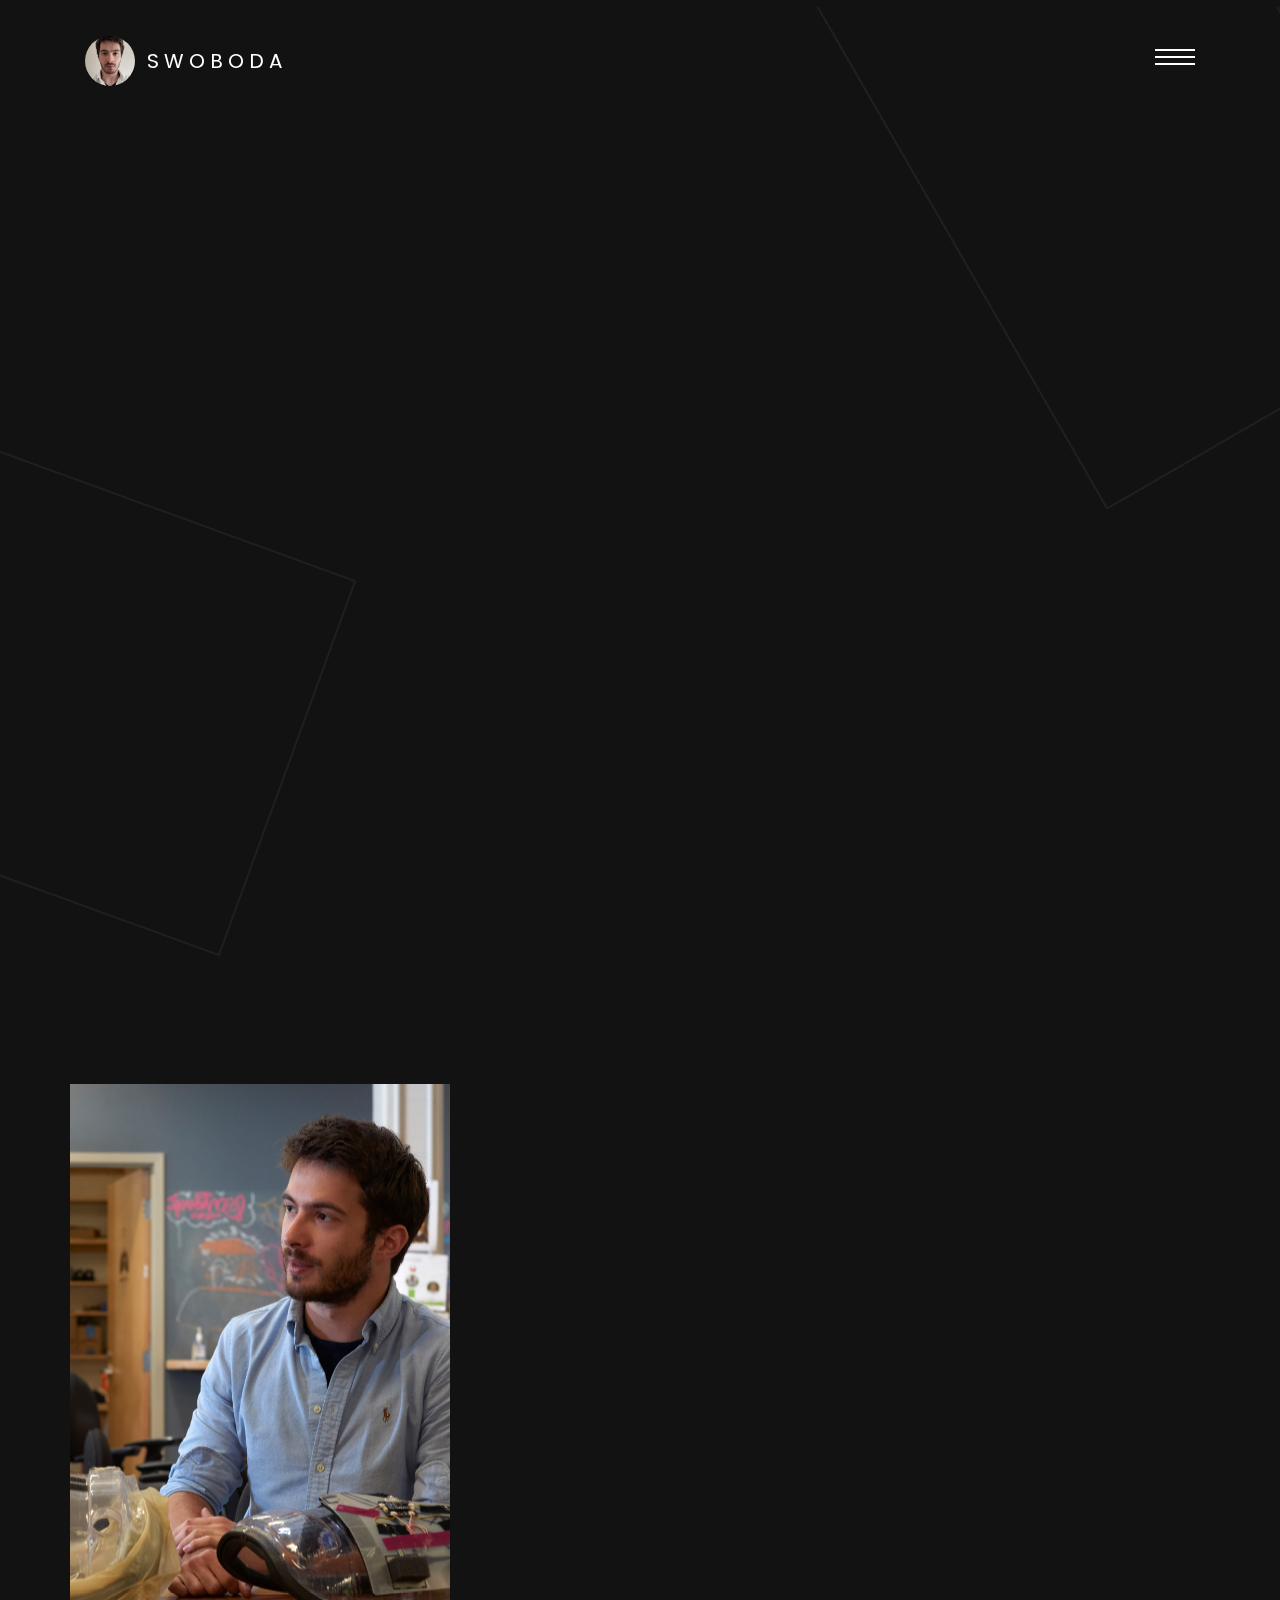
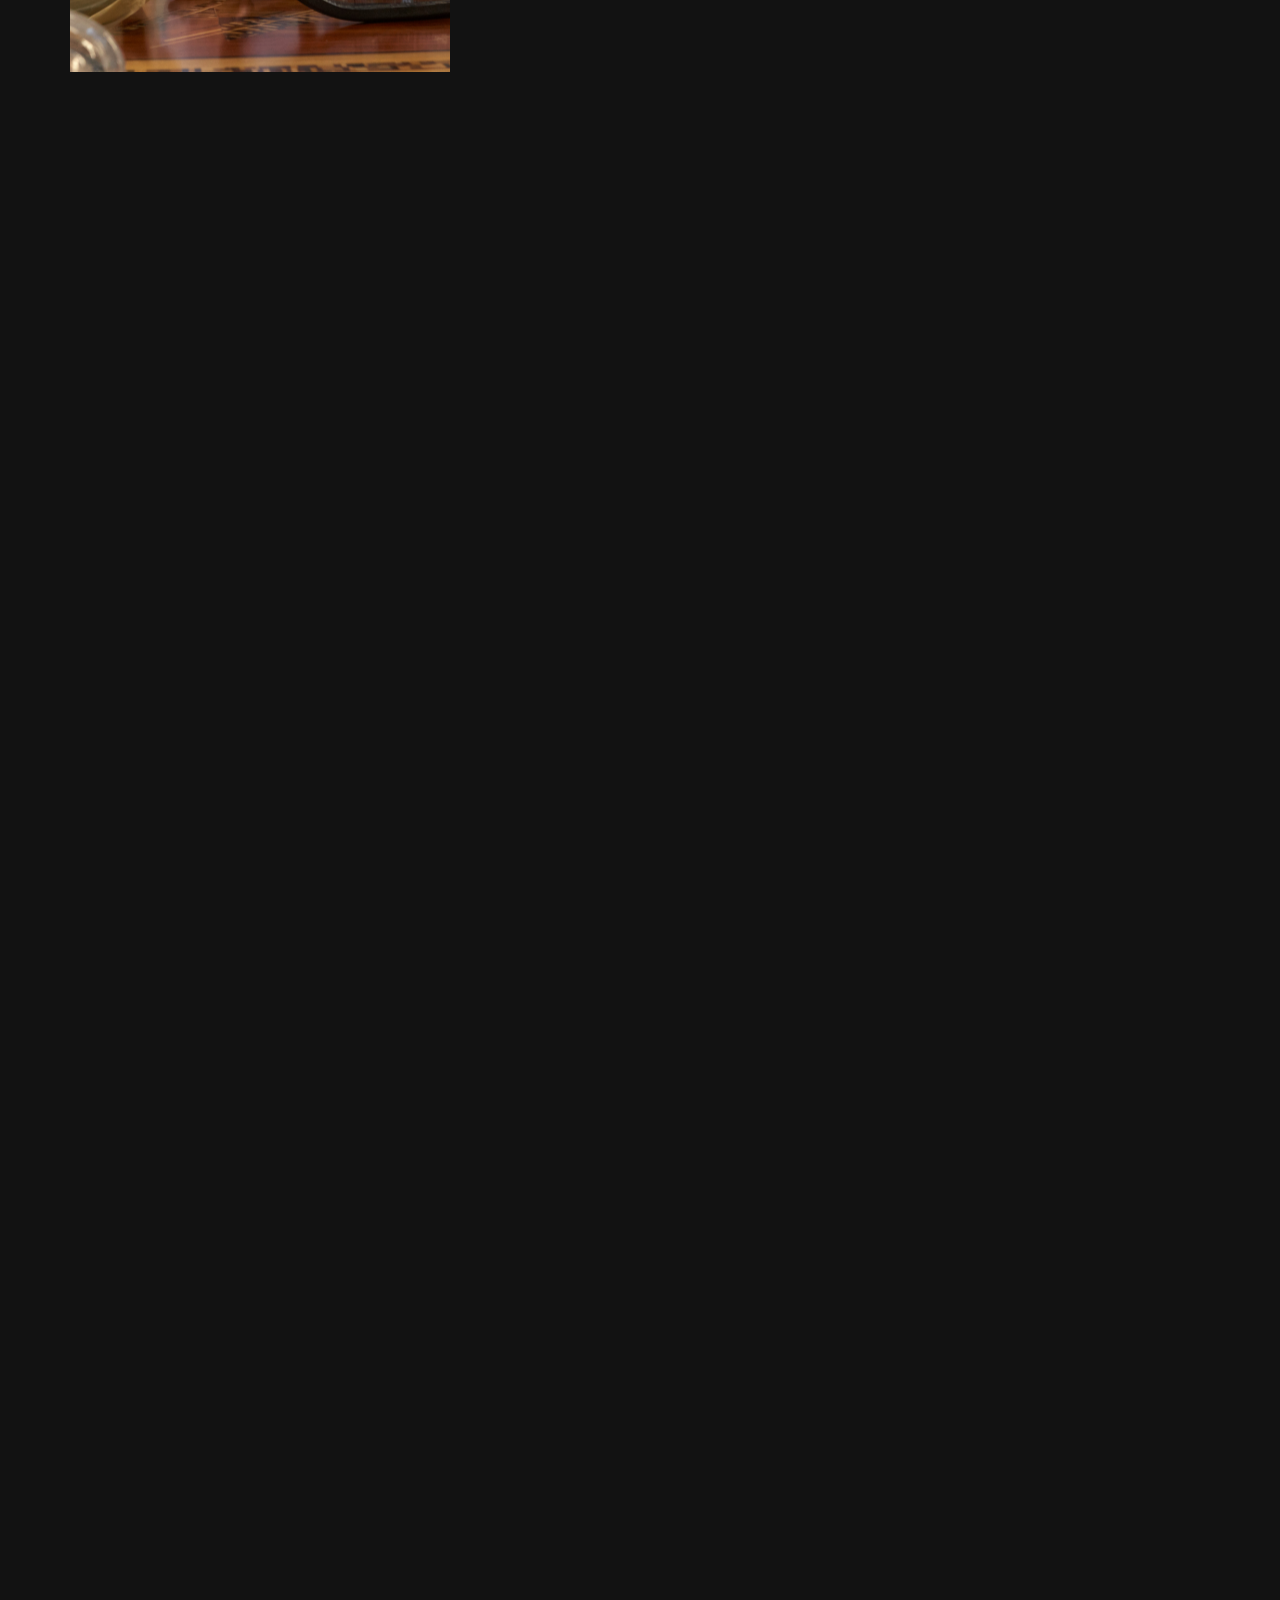
<file: index.html>
<!DOCTYPE html>
<html lang="en">

<head>
    <title>Swoboda</title>
    <meta charset="utf-8">
    <meta name="viewport" content="width=device-width, initial-scale=1, shrink-to-fit=no">

    <link href="https://fonts.googleapis.com/css?family=Poppins:300,400,700" rel="stylesheet">

    <link rel="stylesheet" href="css/open-iconic-bootstrap.min.css">
    <link rel="stylesheet" href="css/animate.css">

    <link rel="stylesheet" href="css/owl.carousel.min.css">
    <link rel="stylesheet" href="css/owl.theme.default.min.css">
    <link rel="stylesheet" href="css/magnific-popup.css">

    <link rel="stylesheet" href="css/aos.css">

    <link rel="stylesheet" href="css/ionicons.min.css">

    <link rel="stylesheet" href="css/bootstrap-datepicker.css">
    <link rel="stylesheet" href="css/jquery.timepicker.css">


    <link rel="stylesheet" href="css/flaticon.css">
    <link rel="stylesheet" href="css/icomoon.css">
    <link rel="stylesheet" href="css/style.css">

    <link rel='shortcut icon' type='image/x-icon' href='images/favicon.ico' />

</head>

<body>

    <div class="KW_progressContainer">
        <div class="KW_progressBar">

        </div>
    </div>
    <div class="page">
        <nav id="colorlib-main-nav" role="navigation">
            <a href="#" class="js-colorlib-nav-toggle colorlib-nav-toggle active"><i></i></a>

            <br>
            <br>
            <br>
            <div class="js-fullheight colorlib-table">
                <div class="img" style="background-image: url(images/author-2.jpg);"></div>
                <div class="colorlib-table-cell js-fullheight">
                    <div class="row no-gutters">
                        <div class="col-md-12 text-center">
                            <h1 class="mb-4"><a href="index.html" class="logo">Swoboda</a></h1>
                            <ul>
                                <li class="active"><a href="index.html"><span><small>01</small>Home</span></a></li>
                                <li><a href="about.html"><span><small>02</small>Resume</span></a></li>
                                <li><a href="services.html"><span><small>03</small>Services</span></a></li>
                                <!-- <li><a href="portfolio.html"><span><small>04</small>Portfolio</span></a></li>
                                <li><a href="blog.html"><span><small>05</small>Blog</span></a></li>
                                <li><a href="contact.html"><span><small>06</small>Contact</span></a></li> -->
                            </ul>
                        </div>
                    </div>
                </div>
            </div>
        </nav>

        <div id="colorlib-page">
            <header>
                <div class="container">
                    <div class="row">
                        <div class="col-md-12">
                            <div class="colorlib-navbar-brand">
                                <a class="colorlib-logo" href="index.html"><span class="logo-img" style="background-image: url(images/person_1.jpg);"></span>Swoboda</a>
                            </div>
                            <a href="#" class="js-colorlib-nav-toggle colorlib-nav-toggle"><i></i></a>
                        </div>
                    </div>
                </div>
            </header>

            <section class="home-slider owl-carousel js-fullheight">
                <div class="slider-item js-fullheight">
                    <div class="overlay"></div>
                    <div class="container">
                        <div class="row slider-text align-items-center text-center justify-content-center" data-scrollax-parent="true">
                            <div class="col-md-12 ftco-animate" data-scrollax=" properties: { translateY: '70%' }">
                                <p><a href="#" class="scroll">Hello! I'm</a></p>
                                <h1 class="mb-3" data-scrollax="properties: { translateY: '30%', opacity: 1.6 }">Michał Swoboda</h1>
                            </div>
                        </div>
                    </div>
                </div>

                <div class="slider-item js-fullheight">
                    <div class="overlay"></div>
                    <div class="container">
                        <div class="row slider-text align-items-center text-center justify-content-center" data-scrollax-parent="true">
                            <div class="col-md-12 ftco-animate" data-scrollax=" properties: { translateY: '70%' }">
                                <p><a href="#" class="scroll">I'm a biomedical</a></p>
                                <h1 class="mb-3" data-scrollax="properties: {translateY: '30%', opacity: 1.6}"> Engineer</h1>
                            </div>
                        </div>
                    </div>
                </div>
            </section>
            <!-- END slider -->

            <section class="ftco-section about-section">
                <div class="container">
                    <div class="row d-flex" data-scrollax-parent="true">
                        <div class="col-md-4 author-img" style="background-image: url(images/author-1.jpg);" data-scrollax=" properties: { translateY: '-70%'}"></div>
                        <div class="col-md-2"></div>
                        <div class="col-md-6 wrap ftco-animate">
                            <div class="about-desc">
                                <h1 class="bold-text">About</h1>
                                <div class="p-5">
                                    <h2 class="mb-5">Hi! I'm Michał Swoboda</h2>
                                    <p>My name is Michał [/ˈmʲi.xaw/] Swoboda. I specialize in embedded systems development and product design for medical devices. As the Co-founder and Chief Technology Officer of RightAir LLC, I developed the first, fully-wearable
                                        cuirass ventilator. I graduated from Drexel University with a Master's Degree in Biomedical Engineering in 2017.</p>
                                    <p><a href="about.html">Checkout my resume</a>
                                    <ul class="ftco-footer-social list-unstyled mt-4">
                                        <li><a href="https://github.com/MSwoboda"><span class="icon-github"></span></a></li>
                                        <li><a href="https://www.linkedin.com/in/michał-swoboda/"><span class="icon-linkedin"></span></a></li>
                                        <li><a href="swoboda_resume_2019.pdf"><span class="icon-download"></span></a></li>
                                    </ul>
                                </div>
                            </div>
                        </div>
                    </div>
                </div>
            </section>

            <section class="ftco-section">
                <div class="container">
                    <div class="row justify-content-center mb-5 pb-5">
                        <div class="col-md-7 text-center heading-section ftco-animate">
                            <span>What I do</span>
                            <h2>My services</h2>
                        </div>
                    </div>
                    <div class="row">
                        <div class="col-md-4 d-flex align-self-stretch ftco-animate">
                            <div class="media block-6 services p-3 py-4 d-block text-center">

                                <div class="icon mb-3">
                                    <!-- <span class="icon-pcb"> -->
                                    <img src="images/pcb.svg" style="width:25%;" alt=""></span>
                                </div>
                                <div class="media-body">

                                    <h3 class="heading">PCB Design</h3>
                                    <h3 class="heading">SMT Prototyping</h3>
                                    <h3 class="heading">µPower Systems</h3>

                                </div>
                            </div>
                        </div>
                        <div class="col-md-4 d-flex align-self-stretch ftco-animate">
                            <div class="media block-6 services p-3 py-4 d-block text-center">
                                <div class="icon mb-3">
                                    <!-- <span class="icon-pcb"> -->
                                    <img src="images/data.svg" style="width:25%;" alt=""></span>
                                </div>

                                <div class="media-body">
                                    <h3 class="heading">Embedded Firmware</h3>
                                    <h3 class="heading">Real-Time System</h3>
                                    <h3 class="heading">Internet of Things</h3>
                                </div>
                            </div>
                        </div>
                        <div class="col-md-4 d-flex align-self-stretch ftco-animate">
                            <div class="media block-6 services p-3 py-4 d-block text-center">
                                <div class="icon mb-3">
                                    <!-- <span class="icon-pcb"> -->
                                    <img src="images/manufacture.svg" style="width:25%;" alt=""></span>
                                </div>
                                <div class="media-body">
                                    <h3 class="heading">Rapid Prototyping</h3>
                                    <h3 class="heading">Industrial Design</h3>
                                    <h3 class="heading">Additive Manufacturing</h3>
                                </div>
                            </div>
                        </div>
                    </div>
                </div>
            </section>

            <section class="ftco-section">
                <div class="container">
                    <div class="row justify-content-center mb-5 pb-5">
                        <div class="col-md-7 text-center heading-section ftco-animate">
                            <span>Portfolio</span>
                            <h2>Checkout a few of my works</h2>
                        </div>
                    </div>
                    <div class="row no-gutters">
                        <div class="block-3 d-md-flex ftco-animate" data-scrollax-parent="true">
                            <a href="#" class="image d-flex justify-content-center align-items-center" style="background-image: url('images/work-1.png'); " data-scrollax=" properties: { translateY: '-30%'}">
                                <div class="icon d-flex text-center justify-content-center align-items-center">
                                    <span class="icon-search"></span>
                                </div>
                            </a>
                            <div class="text">
                                <h4 class="subheading">Wearable</h4>
                                <h2 class="heading"><a href="#">Wearable device parametric design</a></h2>
                                <p>Even the all-powerful Pointing has no control about the blind texts it is an almost unorthographic life One day however a small line of blind text.</p>
                                <!-- <p><a href="#">View Project</a></p> -->
                            </div>
                        </div>

                        <div class="block-3 d-md-flex ftco-animate" data-scrollax-parent="true">
                                <a href="#" class="image order-2 d-flex justify-content-center align-items-center" style="background-image: url('images/work-2.png');" data-scrollax=" properties: { translateY: '-30%'}">
                                    <div class="icon d-flex text-center justify-content-center align-items-center">
                                        <span class="icon-search"></span>
                                    </div>
                                </a>
                                <div class="text order-1">
                                    <h4 class="subheading">PCB</h4>
                                    <h2 class="heading"><a href="#">Underwater vehicle controller and power distribution</a></h2>
                                    <p>This controller is the heart of the Amphi bionic monofin. Built on an IoT microcontroller, this PCB has been designed to power a 450W thruster (20A peak).</p>
                                    <p><a href="https://www.amphiamericas.com/">View Project</a></p>
                                </div>
                            </div>

                        <div class="block-3 d-md-flex ftco-animate" data-scrollax-parent="true">
                                <a href="#" class="image d-flex justify-content-center align-items-center" style="background-image: url('images/work-3.png'); " data-scrollax=" properties: { translateY: '-30%'}">
                                    <div class="icon d-flex text-center justify-content-center align-items-center">
                                        <span class="icon-search"></span>
                                    </div>
                                </a>
                                <div class="text">
                                    <h4 class="subheading">Industrial Design</h4>
                                    <h2 class="heading"><a href="#">Flexible cell battery module</a></h2>
                                    <p>This module can be configured as 1s-5s LiPo battery using only the SMBus or I2C.</p>
                                    <!-- <p><a href="#">View Project</a></p> -->
                                </div>
                            </div>

                        <div class="block-3 d-md-flex ftco-animate" data-scrollax-parent="true">
                            <a href="#" class="image order-2 d-flex justify-content-center align-items-center" style="background-image: url('images/work-8.png');" data-scrollax=" properties: { translateY: '-30%'}">
                                <div class="icon d-flex text-center justify-content-center align-items-center">
                                    <span class="icon-search"></span>
                                </div>
                            </a>
                            <div class="text order-1">
                                <h4 class="subheading">Data Acquisition</h4>
                                <h2 class="heading"><a href="#">fNIR Implant</a></h2>
                                <p>A new set of crystals and your magic number will be selected at random. Each time you click a crystal its score will be added to your score. If your score is equal to the magic number you win. If your score is larger than the magic number you loose and the game will restart.</p>
                                <p><a href="https://www.amphiamericas.com/">View Project</a></p>
                            </div>
                        </div>
                        <div class="block-3 d-md-flex ftco-animate" data-scrollax-parent="true">
                            <a href="#" class="image d-flex justify-content-center align-items-center" style="background-image: url('images/work-9.png'); " data-scrollax=" properties: { translateY: '-30%'}">
                                <div class="icon d-flex text-center justify-content-center align-items-center">
                                    <span class="icon-search"></span>
                                </div>
                            </a>
                            <div class="text">
                                <h4 class="subheading">Node Applet</h4>
                                <h2 class="heading"><a href="https://github.com/MSwoboda/LIRI">Command Line Interface Assistant</a></h2>
                                <p>LIRI is a Language Interpretation and Recognition Interface. Search for music, movies, and hot bands in your area with this CLI Node.js application. </p>
                                <p><a href="https://github.com/MSwoboda/LIRI">View Project</a></p>
                            </div>
                        </div>
                        <div class="block-3 d-md-flex ftco-animate" data-scrollax-parent="true">
                            <a href="#" class="image order-2 d-flex justify-content-center align-items-center" style="background-image: url('images/work-4.png'); " data-scrollax=" properties: { translateY: '-30%'}">
                                <div class="icon d-flex text-center justify-content-center align-items-center">
                                    <span class="icon-search"></span>
                                </div>
                            </a>
                            <div class="text order-1">
                                <h4 class="subheading">Web Development</h4>
                                <h2 class="heading"><a href="#">Beer Quest</a></h2>
                                <p>Test your knowledge about beer in this retro style trivia game</p>
                                <p><a href="https://mswoboda.github.io/TriviaGame/">View Project</a></p>
                            </div>
                        </div>
                        <div class="block-3 d-md-flex ftco-animate" data-scrollax-parent="true">
                            <a href="#" class="image d-flex justify-content-center align-items-center" style="background-image: url('images/work-5.png'); " data-scrollax=" properties: { translateY: '-30%'}">
                                <div class="icon d-flex text-center justify-content-center align-items-center">
                                    <span class="icon-search"></span>
                                </div>
                            </a>
                            <div class="text">
                                <h4 class="subheading">API Client</h4>
                                <h2 class="heading"><a href="#">Recipe Search</a></h2>
                                <p>Search through over 2 million recipes based on your dietary preferency, nutrition, and calories. Recipe Destiny provides you with a quick way to find your favorite dish, its ingredients, and nutritional breakdown</p>
                                <p><a href="https://mswoboda.github.io/recipe-destiny/">View Project</a></p>
                            </div>
                        </div>
                        <div class="block-3 d-md-flex ftco-animate" data-scrollax-parent="true">
                            <a href="#" class="image order-2 d-flex justify-content-center align-items-center" style="background-image: url('images/work-6.png'); " data-scrollax=" properties: { translateY: '-30%'}">
                                <div class="icon d-flex text-center justify-content-center align-items-center">
                                    <span class="icon-search"></span>
                                </div>
                            </a>
                            <div class="text order-1">
                                <h4 class="subheading">Javascript</h4>
                                <h2 class="heading"><a href="portfoli-single.html">Collect crystals and win absolutely nothing</a></h2>
                                <p>A new set of crystals and your magic numer will be selected at random. Each time you click a crystal its score will be added to your score. If your score is equal to the magic number you win. If your score is larger than the magic number you loose and the game will restart.</p>
                                <p><a href="https://mswoboda.github.io/unit-4-game">View Project</a></p>
                            </div>
                        </div>
                    </div>

                    <div class="row mt-5 flex-column ftco-animate">
                        <div class="col-md-8">
                            <h2 class="mb-4">My Skills</h2>
                        </div>
                        <div class="col-md-6 animate-box">
                            <div class="progress-wrap">
                                <h4>C/C++</h4>
                                <div class="progress">
                                    <div class="progress-bar color-1" role="progressbar" aria-valuenow="75" aria-valuemin="0" aria-valuemax="100" style="width:83%">
                                        <span>3 years</span>
                                    </div>
                                </div>
                            </div>
                        </div>
                        <div class="col-md-6 animate-box" data-animate-effect="fadeInRight">
                            <div class="progress-wrap">
                                <h4>CAD</h4>
                                <div class="progress">
                                    <div class="progress-bar color-1" role="progressbar" aria-valuenow="60" aria-valuemin="0" aria-valuemax="100" style="width:90%">
                                        <span>4 years</span>
                                    </div>
                                </div>
                            </div>
                        </div>
                        <div class="col-md-6 animate-box">
                            <div class="progress-wrap">
                                <h4>Data Science &amp; ML </h4>
                                <div class="progress">
                                    <div class="progress-bar color-1" role="progressbar" aria-valuenow="85" aria-valuemin="0" aria-valuemax="100" style="width:95%">
                                        <span>5 years</span>
                                    </div>
                                </div>
                            </div>
                        </div>
                        <div class="col-md-6 animate-box" data-animate-effect="fadeInRight">
                            <div class="progress-wrap">
                                <h4>Industrial Design</h4>
                                <div class="progress">
                                    <div class="progress-bar color-1" role="progressbar" aria-valuenow="90" aria-valuemin="0" aria-valuemax="100" style="width:70%">
                                        <span>2 years</span>
                                    </div>
                                </div>
                            </div>
                        </div>
                        <div class="col-md-6 animate-box">
                            <div class="progress-wrap">
                                <h4>Embedded Systems</h4>
                                <div class="progress">
                                    <div class="progress-bar color-1" role="progressbar" aria-valuenow="60" aria-valuemin="0" aria-valuemax="100" style="width:90%">
                                        <span>4 years</span>
                                    </div>
                                </div>
                            </div>
                        </div>
                        <div class="col-md-6 animate-box" data-animate-effect="fadeInRight">
                            <div class="progress-wrap">
                                <h4>HTML5/Javascript</h4>
                                <div class="progress">
                                    <div class="progress-bar color-1" role="progressbar" aria-valuenow="80" aria-valuemin="0" aria-valuemax="100" style="width:65%">
                                        <span>1 year</span>
                                    </div>
                                </div>
                            </div>
                        </div>
                    </div>
                </div>
                
    


            </section>

            <!-- <section class="ftco-section ftco-counter" id="section-counter">
                <div class="container">
                    <div class="row justify-content-center mb-5 pb-5">
                        <div class="col-md-7 text-center heading-section ftco-animate">
                            <span>Portfolio</span>
                            <h2>I love to share my achievements</h2>
                        </div>
                    </div>
                    <div class="row d-flex justify-content-start">
                        <div class="col-md-5 col-sm-5 counter-wrap ftco-animate">
                            <div class="block-18">
                                <div class="text">
                                    <span class="ftco-label">Clients</span>
                                    <strong class="number" data-number="420">0</strong>
                                </div>
                            </div>
                        </div>
                    </div>
                    <div class="row d-flex justify-content-center">
                        <div class="col-md-5 col-sm-5 counter-wrap ftco-animate">
                            <div class="block-18">
                                <div class="text">
                                    <span class="ftco-label">Project done</span>
                                    <strong class="number" data-number="890">0</strong>
                                </div>
                            </div>
                        </div>
                    </div>
                    <div class="row d-flex justify-content-end">
                        <div class="col-md-5 counter-wrap ftco-animate">
                            <div class="block-18">
                                <div class="text">
                                    <span class="ftco-label">Cups of coffee</span>
                                    <strong class="number" data-number="1000">0</strong>
                                </div>
                            </div>
                        </div>
                    </div>
                </div>
            </section> -->
            

            <footer class="ftco-footer ftco-bg-dark ftco-section">
                <div class="container">
                    <div class="row mb-5 justify-content-center">
                        <div class="col-md-5 text-center">
                            <div class="ftco-footer-widget mb-5">
                                <!-- <ul class="ftco-footer-social list-unstyled">
                                    <li class="ftco-animate"><a href="#"><span class="icon-github"></span></a></li>
                                    <li class="ftco-animate"><a href="#"><span class="icon-linkedin"></span></a></li>
                                    <li class="ftco-animate"><a href="#"><span class="icon-instagram"></span></a></li>
                                </ul> -->
                            </div>
                            <!-- <div class="ftco-footer-widget">
                                <h2 class="mb-3">Contact Me</h2>
                                <p class="h3 email"><a href="#">michal.swoboda@outlook.com</a></p>
                            </div> -->
                        </div>
                    </div>
                </div>
            </footer>
        </div>
        <div id="ftco-loader" class="show fullscreen"><svg class="circular" width="48px" height="48px"><circle class="path-bg" cx="24" cy="24" r="22" fill="none" stroke-width="4" stroke="#eeeeee"/><circle class="path" cx="24" cy="24" r="22" fill="none" stroke-width="4" stroke-miterlimit="10" stroke="#F96D00"/></svg></div>

        <script src="js/jquery.min.js"></script>
        <script src="js/jquery-migrate-3.0.1.min.js"></script>
        <script src="js/popper.min.js"></script>
        <script src="js/bootstrap.min.js"></script>
        <script src="js/jquery.easing.1.3.js"></script>
        <script src="js/jquery.waypoints.min.js"></script>
        <script src="js/jquery.stellar.min.js"></script>
        <script src="js/owl.carousel.min.js"></script>
        <script src="js/jquery.magnific-popup.min.js"></script>
        <script src="js/aos.js"></script>
        <script src="js/jquery.animateNumber.min.js"></script>
        <script src="js/scrollax.min.js"></script>
        <script src="js/bootstrap-datepicker.js"></script>
        <script src="js/jquery.timepicker.min.js"></script>
        <!-- <script src="https://maps.googleapis.com/maps/api/js?key=AIzaSyBVWaKrjvy3MaE7SQ74_uJiULgl1JY0H2s&sensor=false"></script> -->
        <!-- <script src="js/google-map.js"></script> -->
        <script src="js/main.js"></script>

</body>

</html>
</file>
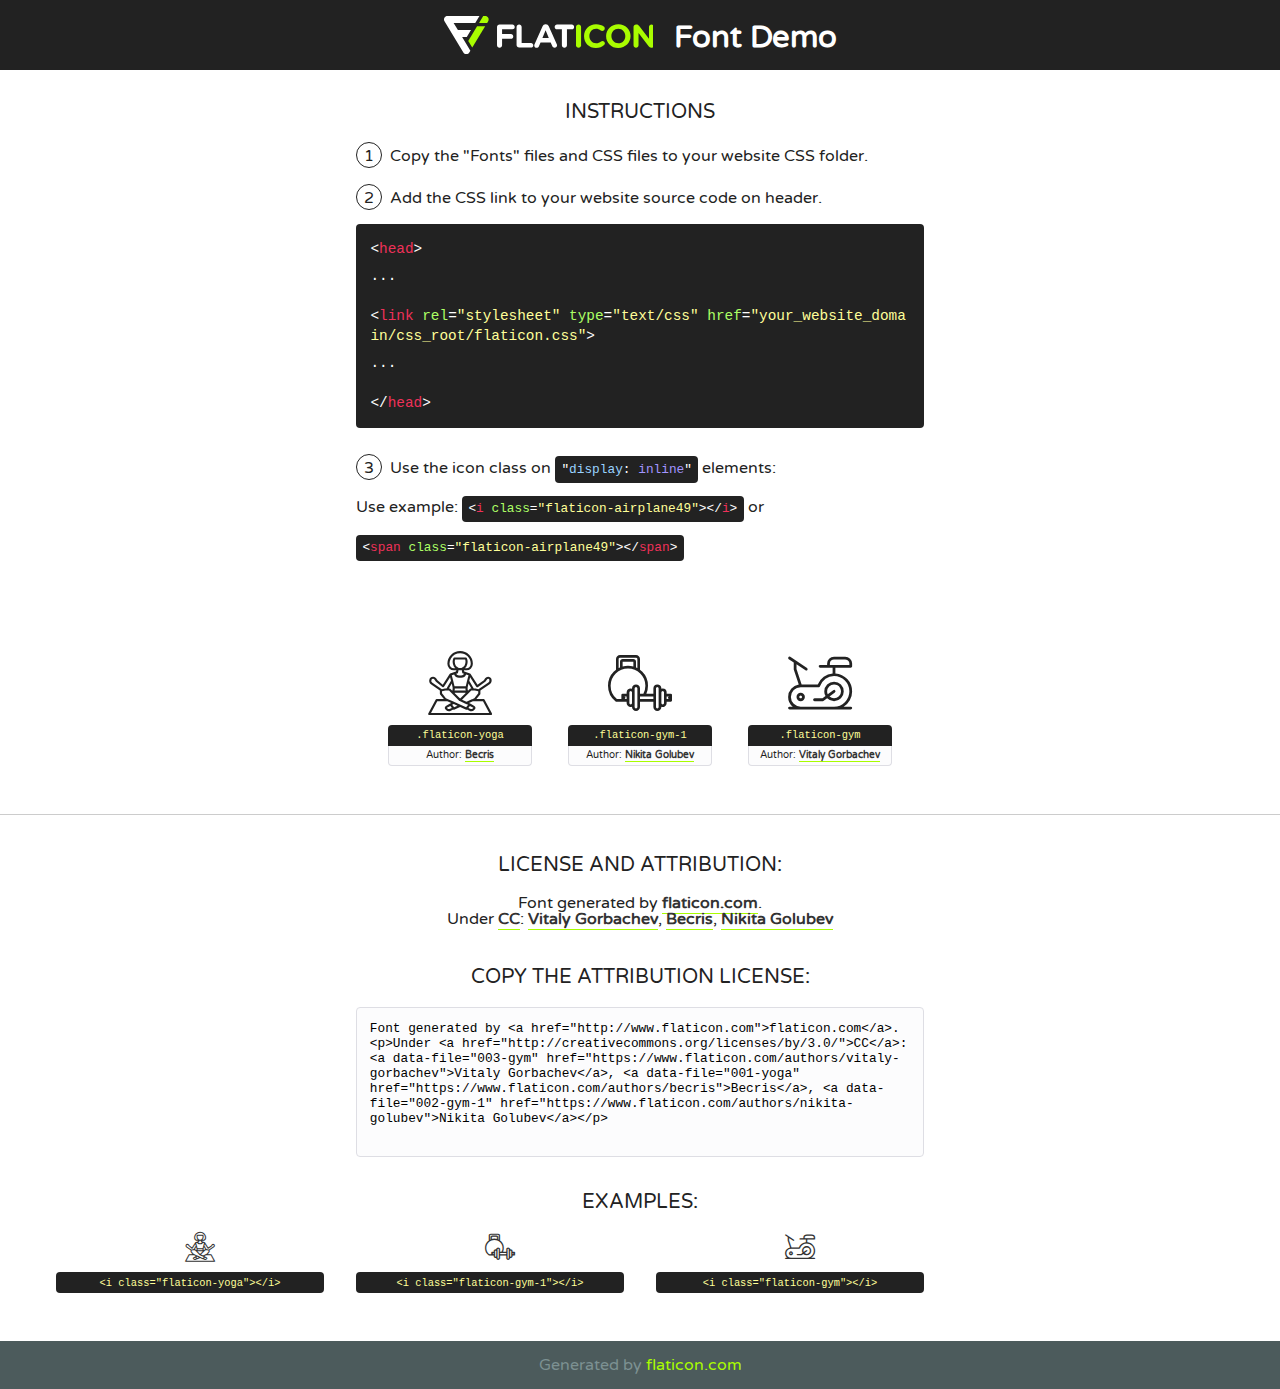
<file: fonts/flaticon/font/flaticon.html>
<!DOCTYPE html>
<!--
  Flaticon icon font: Flaticon
  Creation date: 23/07/2018 14:52
-->
<html>
<!DOCTYPE html>
<html>

<head>
    <title>Flaticon WebFont</title>
    <link href="http://fonts.googleapis.com/css?family=Varela+Round" rel="stylesheet" type="text/css" />
    <link rel="stylesheet" type="text/css" href="flaticon.css">
    <meta charset="UTF-8">
    <style>
    html, body, div, span, applet, object, iframe,
    h1, h2, h3, h4, h5, h6, p, blockquote, pre,
    a, abbr, acronym, address, big, cite, code,
    del, dfn, em, img, ins, kbd, q, s, samp,
    small, strike, strong, sub, sup, tt, var,
    b, u, i, center,
    dl, dt, dd, ol, ul, li,
    fieldset, form, label, legend,
    table, caption, tbody, tfoot, thead, tr, th, td,
    article, aside, canvas, details, embed, 
    figure, figcaption, footer, header, hgroup, 
    menu, nav, output, ruby, section, summary,
    time, mark, audio, video {
        margin: 0;
        padding: 0;
        border: 0;
        font-size: 100%;
        font: inherit;
        vertical-align: baseline;
    }
    /* HTML5 display-role reset for older browsers */
    article, aside, details, figcaption, figure, 
    footer, header, hgroup, menu, nav, section {
        display: block;
    }
    body {
        line-height: 1;
    }
    ol, ul {
        list-style: none;
    }
    blockquote, q {
        quotes: none;
    }
    blockquote:before, blockquote:after,
    q:before, q:after {
        content: '';
        content: none;
    }
    table {
        border-collapse: collapse;
        border-spacing: 0;
    }
    body {
        font-family: 'Varela Round', Helvetica, Arial, sans-serif;
        font-size: 16px;
        color: #222;
    }
    a {
        color: #333;
        border-bottom: 1px solid #a9fd00;
        font-weight: bold;
        text-decoration: none;
    }
    * {
        -moz-box-sizing: border-box;
        -webkit-box-sizing: border-box;
        box-sizing: border-box;
        margin: 0;
        padding: 0;
    }
    [class^="flaticon-"]:before, [class*=" flaticon-"]:before, [class^="flaticon-"]:after, [class*=" flaticon-"]:after {
        font-family: Flaticon;
        font-size: 30px;
        font-style: normal;
        margin-left: 20px;
        color: #333;
    }
    .wrapper {
        max-width: 600px;
        margin: auto;
        padding: 0 1em;
    }
    .title {
        font-size: 1.25em;
        text-align: center;
        margin-bottom: 1em;
        text-transform: uppercase;
    }
    header {
        text-align: center;
        background-color: #222;
        color: #fff;
        padding: 1em;
    }
    header .logo {
        width: 210px;
        height: 38px;
        display: inline-block;
        vertical-align: middle;
        margin-right: 1em;
        border: none;
    }
    header strong {
        font-size: 1.95em;
        font-weight: bold;
        vertical-align: middle;
        margin-top: 5px;
        display: inline-block;
    }
    .demo {
        margin: 2em auto;
        line-height: 1.25em;
    }
    .demo ul li {
        margin-bottom: 1em;
    }
    .demo ul li .num {
        color: #222;
        border-radius: 20px;
        display: inline-block;
        width: 26px;
        padding: 3px;
        height: 26px;
        text-align: center;
        margin-right: 0.5em;
        border: 1px solid #222;
    }
    .demo ul li code {
        background-color: #222;
        border-radius: 4px;
        padding: 0.25em 0.5em;
        display: inline-block;
        color: #fff;
        font-family: Consolas,Monaco,Lucida Console,Liberation Mono,DejaVu Sans Mono,Bitstream Vera Sans Mono,Courier New, monospace;
        font-weight: lighter;
        margin-top: 1em;
        font-size: 0.8em;
        word-break: break-all;
    }
    .demo ul li code.big {
        padding: 1em;
        font-size: 0.9em;
    }
    .demo ul li code .red {
        color: #EF3159;
    }
    .demo ul li code .green {
        color: #ACFF65;
    }
    .demo ul li code .yellow {
        color: #FFFF99;
    }
    .demo ul li code .blue {
        color: #99D3FF;
    }
    .demo ul li code .purple {
        color: #A295FF;
    }
    .demo ul li code .dots {
        margin-top: 0.5em;
        display: block;
    }
    #glyphs {
        border-bottom: 1px solid #ccc;
        padding: 2em 0;
        text-align: center;
    }
    .glyph {
        display: inline-block;
        width: 9em;
        margin: 1em;
        text-align: center;
        vertical-align: top;
        background: #FFF;
    }
    .glyph .glyph-icon {
        padding: 10px;
        display: block;
        font-family:"Flaticon";
        font-size: 64px;
        line-height: 1;
    }
    .glyph .glyph-icon:before {
        font-size: 64px;
        color: #222;
        margin-left: 0;
    }
    .class-name {
        font-size: 0.65em;
        background-color: #222;
        color: #fff;
        border-radius: 4px 4px 0 0;
        padding: 0.5em;
        color: #FFFF99;
        font-family: Consolas,Monaco,Lucida Console,Liberation Mono,DejaVu Sans Mono,Bitstream Vera Sans Mono,Courier New, monospace;
    }
    .author-name {
        font-size: 0.6em;
        background-color: #fcfcfd;
        border: 1px solid #DEDEE4;
        border-top: 0;
        border-radius: 0 0 4px 4px;
        padding: 0.5em;
    }
    .class-name:last-child {
        font-size: 10px;
        color:#888;
    }
    .class-name:last-child a {
        font-size: 10px;
        color:#555;
    }
    .class-name:last-child a:hover {
        color:#a9fd00;
    }
    .glyph > input {
        display: block;
        width: 100px;
        margin: 5px auto;
        text-align: center;
        font-size: 12px;
        cursor: text;
    }
    .glyph > input.icon-input {
        font-family:"Flaticon";
        font-size: 16px;
        margin-bottom: 10px;
    }
    .attribution .title {
        margin-top: 2em;
    }
    .attribution textarea {
        background-color: #fcfcfd;
        padding: 1em;
        border: none;
        box-shadow: none;
        border: 1px solid #DEDEE4;
        border-radius: 4px;
        resize: none;
        width: 100%;
        height: 150px;
        font-size: 0.8em;
        font-family: Consolas,Monaco,Lucida Console,Liberation Mono,DejaVu Sans Mono,Bitstream Vera Sans Mono,Courier New, monospace;
        -webkit-appearance: none;
    }
    .iconsuse {
        margin: 2em auto;
        text-align: center;
        max-width: 1200px;
    }
    .iconsuse:after {
        content: '';
        display: table;
        clear: both;
    }
    .iconsuse .image {
        float: left;
        width: 25%;
        padding: 0 1em;
    }
    .iconsuse .image p {
        margin-bottom: 1em;
    }
    .iconsuse .image span {
        display: block;
        font-size: 0.65em;
        background-color: #222;
        color: #fff;
        border-radius: 4px;
        padding: 0.5em;
        color: #FFFF99;
        margin-top: 1em;
        font-family: Consolas,Monaco,Lucida Console,Liberation Mono,DejaVu Sans Mono,Bitstream Vera Sans Mono,Courier New, monospace;
    }
    #footer {
        text-align: center;
        background-color: #4C5B5C;
        color: #7c9192;
        padding: 1em;
    }
    #footer a {
        border: none;
        color: #a9fd00;
        font-weight: normal;
    }
    @media (max-width: 960px) {
        .iconsuse .image {
            width: 50%;
        }
    }
    @media (max-width: 560px) {
        .iconsuse .image {
            width: 100%;
        }
    }
    </style>
</head>

<body class="characters-off">

    <header>
        <a href="http://www.flaticon.com" target="_blank" class="logo">
            <svg version="1.1" xmlns="http://www.w3.org/2000/svg" xmlns:xlink="http://www.w3.org/1999/xlink" xmlns:a="http://ns.adobe.com/AdobeSVGViewerExtensions/3.0/" viewBox="0 0 560.875 102.036" enable-background="new 0 0 560.875 102.036" xml:space="preserve">
                <defs>
                </defs>
                <g>
                    <g class="letters">
                        <path fill="#ffffff" d="M141.596,29.675c0-3.777,2.985-6.767,6.764-6.767h34.438c3.426,0,6.15,2.728,6.15,6.15
                        c0,3.43-2.724,6.149-6.15,6.149h-27.674v13.091h23.719c3.429,0,6.151,2.724,6.151,6.15c0,3.43-2.723,6.149-6.151,6.149h-23.719
                        v17.574c0,3.773-2.986,6.761-6.764,6.761c-3.779,0-6.764-2.989-6.764-6.761V29.675z"></path>
                        <path fill="#ffffff" d="M193.844,29.149c0-3.781,2.985-6.767,6.764-6.767c3.776,0,6.763,2.985,6.763,6.767v42.957h25.039
                        c3.426,0,6.149,2.726,6.149,6.153c0,3.425-2.723,6.15-6.149,6.15h-31.802c-3.779,0-6.764-2.986-6.764-6.768V29.149z"></path>
                        <path fill="#ffffff" d="M241.891,75.71l21.438-48.407c1.492-3.341,4.215-5.357,7.906-5.357h0.792
                        c3.686,0,6.323,2.017,7.815,5.357l21.439,48.407c0.436,0.967,0.701,1.845,0.701,2.723c0,3.602-2.809,6.501-6.414,6.501
                        c-3.161,0-5.269-1.845-6.499-4.655l-4.132-9.661h-27.059l-4.301,10.102c-1.144,2.631-3.426,4.214-6.237,4.214
                        c-3.517,0-6.24-2.81-6.24-6.325C241.1,77.64,241.451,76.677,241.891,75.71z M279.932,58.666l-8.521-20.297l-8.526,20.297H279.932
                        z"></path>
                        <path fill="#ffffff" d="M314.864,35.387H301.86c-3.429,0-6.239-2.813-6.239-6.238c0-3.429,2.811-6.24,6.239-6.24h39.533
                        c3.426,0,6.237,2.811,6.237,6.24c0,3.425-2.811,6.238-6.237,6.238h-13.001v42.785c0,3.773-2.99,6.761-6.764,6.761
                        c-3.779,0-6.764-2.989-6.764-6.761V35.387z"></path>
                        <path fill="#A9FD00" d="M352.615,29.149c0-3.781,2.985-6.767,6.767-6.767c3.774,0,6.761,2.985,6.761,6.767v49.024
                        c0,3.773-2.987,6.761-6.761,6.761c-3.781,0-6.767-2.989-6.767-6.761V29.149z"></path>
                        <path fill="#A9FD00" d="M374.132,53.836v-0.179c0-17.481,13.178-31.801,32.065-31.801c9.22,0,15.459,2.458,20.557,6.238
                        c1.402,1.054,2.637,2.985,2.637,5.357c0,3.692-2.985,6.59-6.681,6.59c-1.845,0-3.071-0.702-4.044-1.319
                        c-3.776-2.813-7.729-4.393-12.562-4.393c-10.364,0-17.831,8.611-17.831,19.154v0.173c0,10.542,7.291,19.329,17.831,19.329
                        c5.715,0,9.492-1.756,13.359-4.834c1.049-0.874,2.458-1.491,4.039-1.491c3.429,0,6.325,2.813,6.325,6.236
                        c0,2.106-1.056,3.78-2.282,4.834c-5.539,4.834-12.036,7.733-21.878,7.733C387.572,85.464,374.132,71.493,374.132,53.836z"></path>
                        <path fill="#A9FD00" d="M433.009,53.836v-0.179c0-17.481,13.79-31.801,32.766-31.801c18.981,0,32.592,14.143,32.592,31.628v0.173
                        c0,17.483-13.785,31.807-32.769,31.807C446.625,85.464,433.009,71.32,433.009,53.836z M484.224,53.836v-0.179
                        c0-10.539-7.725-19.326-18.626-19.326c-10.893,0-18.449,8.611-18.449,19.154v0.173c0,10.542,7.73,19.329,18.626,19.329
                        C476.676,72.986,484.224,64.378,484.224,53.836z"></path>
                        <path fill="#A9FD00" d="M506.233,29.321c0-3.774,2.99-6.763,6.767-6.763h1.401c3.252,0,5.183,1.583,7.029,3.953l26.093,34.265
                        V29.059c0-3.692,2.99-6.677,6.681-6.677c3.683,0,6.671,2.985,6.671,6.677v48.934c0,3.78-2.987,6.765-6.764,6.765h-0.436
                        c-3.257,0-5.188-1.581-7.034-3.953l-27.056-35.492v32.944c0,3.687-2.985,6.676-6.678,6.676c-3.683,0-6.673-2.989-6.673-6.676
                        V29.321z"></path>
                    </g>
                    <g class="insignia">
                        <path fill="#ffffff" d="M48.372,56.137h12.517l11.156-18.537H37.186L25.688,18.539h57.825L94.668,0H9.271
                        C5.925,0,2.842,1.801,1.198,4.716c-1.644,2.907-1.593,6.482,0.134,9.343l50.38,83.501c1.678,2.781,4.689,4.476,7.938,4.476
                        c3.246,0,6.257-1.695,7.935-4.476l2.898-4.804L48.372,56.137z"></path>
                        <g class="i">
                            <path fill="#A9FD00" d="M93.575,18.539h0.031v0.004l21.652,0.004l2.705-4.488c1.727-2.861,1.778-6.436,0.133-9.343
                            C116.454,1.801,113.371,0,110.026,0h-5.294L93.575,18.539z"></path>
                            <polygon fill="#A9FD00" points="88.291,27.356 64.725,66.486 75.519,84.404 109.942,27.356"></polygon>
                        </g>
                    </g>
                </g>
            </svg>
        </a>
        <strong>Font Demo</strong>
    </header>


    <section class="demo wrapper">

        <p class="title">Instructions</p>

        <ul>
            <li>
                <span class="num">1</span>Copy the "Fonts" files and CSS files to your website CSS folder.
            </li>
            <li>
                <span class="num">2</span>Add the CSS link to your website source code on header.
                <code class="big">
                    &lt;<span class="red">head</span>&gt;
                    <br/><span class="dots">...</span>
                    <br/>&lt;<span class="red">link</span> <span class="green">rel</span>=<span class="yellow">"stylesheet"</span> <span class="green">type</span>=<span class="yellow">"text/css"</span> <span class="green">href</span>=<span class="yellow">"your_website_domain/css_root/flaticon.css"</span>&gt;
                    <br/><span class="dots">...</span>
                    <br/>&lt;/<span class="red">head</span>&gt;
                </code>
            </li>

            <li>
                <p>
                    <span class="num">3</span>Use the icon class on <code>"<span class="blue">display</span>:<span class="purple"> inline</span>"</code> elements:
                    <br />
                    Use example: <code>&lt;<span class="red">i</span> <span class="green">class</span>=<span class="yellow">&quot;flaticon-airplane49&quot;</span>&gt;&lt;/<span class="red">i</span>&gt;</code> or <code>&lt;<span class="red">span</span> <span class="green">class</span>=<span class="yellow">&quot;flaticon-airplane49&quot;</span>&gt;&lt;/<span class="red">span</span>&gt;</code>
            </li>
        </ul>

    </section>




   <section id="glyphs">          
    
      
        <div class="glyph"><div class="glyph-icon flaticon-yoga"></div>
            <div class="class-name">.flaticon-yoga</div>
            <div class="author-name">Author: <a data-file="001-yoga" href="https://www.flaticon.com/authors/becris">Becris</a> </div> 
        </div>        
        
        <div class="glyph"><div class="glyph-icon flaticon-gym-1"></div>
            <div class="class-name">.flaticon-gym-1</div>
            <div class="author-name">Author: <a data-file="002-gym-1" href="https://www.flaticon.com/authors/nikita-golubev">Nikita Golubev</a> </div> 
        </div>        
        
        <div class="glyph"><div class="glyph-icon flaticon-gym"></div>
            <div class="class-name">.flaticon-gym</div>
            <div class="author-name">Author: <a data-file="003-gym" href="https://www.flaticon.com/authors/vitaly-gorbachev">Vitaly Gorbachev</a> </div> 
        </div>        
        

    </section>



    <section class="attribution wrapper"   style="text-align:center;">

      <div class="title">License and attribution:</div><div class="attrDiv">Font generated by <a href="http://www.flaticon.com">flaticon.com</a>. <div><p>Under <a href="http://creativecommons.org/licenses/by/3.0/">CC</a>: <a data-file="003-gym" href="https://www.flaticon.com/authors/vitaly-gorbachev">Vitaly Gorbachev</a>, <a data-file="001-yoga" href="https://www.flaticon.com/authors/becris">Becris</a>, <a data-file="002-gym-1" href="https://www.flaticon.com/authors/nikita-golubev">Nikita Golubev</a></p>  </div>
      </div>
      <div class="title">Copy the Attribution License:</div>

    <textarea onclick="this.focus();this.select();">Font generated by &lt;a href=&quot;http://www.flaticon.com&quot;&gt;flaticon.com&lt;/a&gt;. <p>Under <a href="http://creativecommons.org/licenses/by/3.0/">CC</a>: <a data-file="003-gym" href="https://www.flaticon.com/authors/vitaly-gorbachev">Vitaly Gorbachev</a>, <a data-file="001-yoga" href="https://www.flaticon.com/authors/becris">Becris</a>, <a data-file="002-gym-1" href="https://www.flaticon.com/authors/nikita-golubev">Nikita Golubev</a></p>  
     </textarea>

    </section>

    <section class="iconsuse">

          <div class="title">Examples:</div>            
             
            <div class="image">
                <p>
                    <i class="glyph-icon flaticon-yoga"></i> 
                    <span>&lt;i class=&quot;flaticon-yoga&quot;&gt;&lt;/i&gt;</span>
                </p>
            </div>
            
            <div class="image">
                <p>
                    <i class="glyph-icon flaticon-gym-1"></i> 
                    <span>&lt;i class=&quot;flaticon-gym-1&quot;&gt;&lt;/i&gt;</span>
                </p>
            </div>
            
            <div class="image">
                <p>
                    <i class="glyph-icon flaticon-gym"></i> 
                    <span>&lt;i class=&quot;flaticon-gym&quot;&gt;&lt;/i&gt;</span>
                </p>
            </div>
                       
        </div>
                            
    </section>

<div id="footer">
    <div>Generated by <a href="http://www.flaticon.com">flaticon.com</a>
    </div>
</div>



</body>
</html>
</file>
<file: css/flaticon.css>
/*
    Flaticon icon font: Flaticon
    Creation date: 23/07/2018 14:52
    */

@font-face {
  font-family: "Flaticon";
  src: url("../fonts/flaticon/font/Flaticon.eot");
  src: url("../fonts/flaticon/font/Flaticon.eot?#iefix") format("embedded-opentype"),
       url("../fonts/flaticon/font/Flaticon.woff") format("woff"),
       url("../fonts/flaticon/font/Flaticon.ttf") format("truetype"),
       url("../fonts/flaticon/font/Flaticon.svg#Flaticon") format("svg");
  font-weight: normal;
  font-style: normal;
}

@media screen and (-webkit-min-device-pixel-ratio:0) {
  @font-face {
    font-family: "Flaticon";
    src: url("../fonts/flaticon/font/Flaticon.svg#Flaticon") format("svg");
  }
}

[class^="flaticon-"]:before, [class*=" flaticon-"]:before,
[class^="flaticon-"]:after, [class*=" flaticon-"]:after {   
  font-family: Flaticon;
  font-style: normal;
  font-weight: normal;
  font-variant: normal;
  text-transform: none;
  line-height: 1;

  /* Better Font Rendering =========== */
  -webkit-font-smoothing: antialiased;
  -moz-osx-font-smoothing: grayscale;
}

.flaticon-yoga:before { content: "\f100"; }
.flaticon-gym-1:before { content: "\f101"; }
.flaticon-gym:before { content: "\f102"; }
</file>
<file: css/icomoon.css>
@font-face {
  font-family: 'icomoon';
  src:  url('../fonts/icomoon/icomoon.eot?6tt51o');
  src:  url('../fonts/icomoon/icomoon.eot?6tt51o#iefix') format('embedded-opentype'),
    url('../fonts/icomoon/icomoon.ttf?6tt51o') format('truetype'),
    url('../fonts/icomoon/icomoon.woff?6tt51o') format('woff'),
    url('../fonts/icomoon/icomoon.svg?6tt51o#icomoon') format('svg');
  font-weight: normal;
  font-style: normal;
}

[class^="icon-"], [class*=" icon-"] {
  /* use !important to prevent issues with browser extensions that change fonts */
  font-family: 'icomoon' !important;
  speak: none;
  font-style: normal;
  font-weight: normal;
  font-variant: normal;
  text-transform: none;
  line-height: 1;

  /* Better Font Rendering =========== */
  -webkit-font-smoothing: antialiased;
  -moz-osx-font-smoothing: grayscale;
}

.icon-asterisk:before {
  content: "\f069";
}
.icon-plus:before {
  content: "\f067";
}
.icon-question:before {
  content: "\f128";
}
.icon-minus:before {
  content: "\f068";
}
.icon-glass:before {
  content: "\f000";
}
.icon-music:before {
  content: "\f001";
}
.icon-search:before {
  content: "\f002";
}
.icon-envelope-o:before {
  content: "\f003";
}
.icon-heart:before {
  content: "\f004";
}
.icon-star:before {
  content: "\f005";
}
.icon-star-o:before {
  content: "\f006";
}
.icon-user:before {
  content: "\f007";
}
.icon-film:before {
  content: "\f008";
}
.icon-th-large:before {
  content: "\f009";
}
.icon-th:before {
  content: "\f00a";
}
.icon-th-list:before {
  content: "\f00b";
}
.icon-check:before {
  content: "\f00c";
}
.icon-close:before {
  content: "\f00d";
}
.icon-remove:before {
  content: "\f00d";
}
.icon-times:before {
  content: "\f00d";
}
.icon-search-plus:before {
  content: "\f00e";
}
.icon-search-minus:before {
  content: "\f010";
}
.icon-power-off:before {
  content: "\f011";
}
.icon-signal:before {
  content: "\f012";
}
.icon-cog:before {
  content: "\f013";
}
.icon-gear:before {
  content: "\f013";
}
.icon-trash-o:before {
  content: "\f014";
}
.icon-home:before {
  content: "\f015";
}
.icon-file-o:before {
  content: "\f016";
}
.icon-clock-o:before {
  content: "\f017";
}
.icon-road:before {
  content: "\f018";
}
.icon-download:before {
  content: "\f019";
}
.icon-arrow-circle-o-down:before {
  content: "\f01a";
}
.icon-arrow-circle-o-up:before {
  content: "\f01b";
}
.icon-inbox:before {
  content: "\f01c";
}
.icon-play-circle-o:before {
  content: "\f01d";
}
.icon-repeat:before {
  content: "\f01e";
}
.icon-rotate-right:before {
  content: "\f01e";
}
.icon-refresh:before {
  content: "\f021";
}
.icon-list-alt:before {
  content: "\f022";
}
.icon-lock:before {
  content: "\f023";
}
.icon-flag:before {
  content: "\f024";
}
.icon-headphones:before {
  content: "\f025";
}
.icon-volume-off:before {
  content: "\f026";
}
.icon-volume-down:before {
  content: "\f027";
}
.icon-volume-up:before {
  content: "\f028";
}
.icon-qrcode:before {
  content: "\f029";
}
.icon-barcode:before {
  content: "\f02a";
}
.icon-tag:before {
  content: "\f02b";
}
.icon-tags:before {
  content: "\f02c";
}
.icon-book:before {
  content: "\f02d";
}
.icon-bookmark:before {
  content: "\f02e";
}
.icon-print:before {
  content: "\f02f";
}
.icon-camera:before {
  content: "\f030";
}
.icon-font:before {
  content: "\f031";
}
.icon-bold:before {
  content: "\f032";
}
.icon-italic:before {
  content: "\f033";
}
.icon-text-height:before {
  content: "\f034";
}
.icon-text-width:before {
  content: "\f035";
}
.icon-align-left:before {
  content: "\f036";
}
.icon-align-center:before {
  content: "\f037";
}
.icon-align-right:before {
  content: "\f038";
}
.icon-align-justify:before {
  content: "\f039";
}
.icon-list:before {
  content: "\f03a";
}
.icon-dedent:before {
  content: "\f03b";
}
.icon-outdent:before {
  content: "\f03b";
}
.icon-indent:before {
  content: "\f03c";
}
.icon-video-camera:before {
  content: "\f03d";
}
.icon-image:before {
  content: "\f03e";
}
.icon-photo:before {
  content: "\f03e";
}
.icon-picture-o:before {
  content: "\f03e";
}
.icon-pencil:before {
  content: "\f040";
}
.icon-map-marker:before {
  content: "\f041";
}
.icon-adjust:before {
  content: "\f042";
}
.icon-tint:before {
  content: "\f043";
}
.icon-edit:before {
  content: "\f044";
}
.icon-pencil-square-o:before {
  content: "\f044";
}
.icon-share-square-o:before {
  content: "\f045";
}
.icon-check-square-o:before {
  content: "\f046";
}
.icon-arrows:before {
  content: "\f047";
}
.icon-step-backward:before {
  content: "\f048";
}
.icon-fast-backward:before {
  content: "\f049";
}
.icon-backward:before {
  content: "\f04a";
}
.icon-play:before {
  content: "\f04b";
}
.icon-pause:before {
  content: "\f04c";
}
.icon-stop:before {
  content: "\f04d";
}
.icon-forward:before {
  content: "\f04e";
}
.icon-fast-forward:before {
  content: "\f050";
}
.icon-step-forward:before {
  content: "\f051";
}
.icon-eject:before {
  content: "\f052";
}
.icon-chevron-left:before {
  content: "\f053";
}
.icon-chevron-right:before {
  content: "\f054";
}
.icon-plus-circle:before {
  content: "\f055";
}
.icon-minus-circle:before {
  content: "\f056";
}
.icon-times-circle:before {
  content: "\f057";
}
.icon-check-circle:before {
  content: "\f058";
}
.icon-question-circle:before {
  content: "\f059";
}
.icon-info-circle:before {
  content: "\f05a";
}
.icon-crosshairs:before {
  content: "\f05b";
}
.icon-times-circle-o:before {
  content: "\f05c";
}
.icon-check-circle-o:before {
  content: "\f05d";
}
.icon-ban:before {
  content: "\f05e";
}
.icon-arrow-left:before {
  content: "\f060";
}
.icon-arrow-right:before {
  content: "\f061";
}
.icon-arrow-up:before {
  content: "\f062";
}
.icon-arrow-down:before {
  content: "\f063";
}
.icon-mail-forward:before {
  content: "\f064";
}
.icon-share:before {
  content: "\f064";
}
.icon-expand:before {
  content: "\f065";
}
.icon-compress:before {
  content: "\f066";
}
.icon-exclamation-circle:before {
  content: "\f06a";
}
.icon-gift:before {
  content: "\f06b";
}
.icon-leaf:before {
  content: "\f06c";
}
.icon-fire:before {
  content: "\f06d";
}
.icon-eye:before {
  content: "\f06e";
}
.icon-eye-slash:before {
  content: "\f070";
}
.icon-exclamation-triangle:before {
  content: "\f071";
}
.icon-warning:before {
  content: "\f071";
}
.icon-plane:before {
  content: "\f072";
}
.icon-calendar:before {
  content: "\f073";
}
.icon-random:before {
  content: "\f074";
}
.icon-comment:before {
  content: "\f075";
}
.icon-magnet:before {
  content: "\f076";
}
.icon-chevron-up:before {
  content: "\f077";
}
.icon-chevron-down:before {
  content: "\f078";
}
.icon-retweet:before {
  content: "\f079";
}
.icon-shopping-cart:before {
  content: "\f07a";
}
.icon-folder:before {
  content: "\f07b";
}
.icon-folder-open:before {
  content: "\f07c";
}
.icon-arrows-v:before {
  content: "\f07d";
}
.icon-arrows-h:before {
  content: "\f07e";
}
.icon-bar-chart:before {
  content: "\f080";
}
.icon-bar-chart-o:before {
  content: "\f080";
}
.icon-twitter-square:before {
  content: "\f081";
}
.icon-facebook-square:before {
  content: "\f082";
}
.icon-camera-retro:before {
  content: "\f083";
}
.icon-key:before {
  content: "\f084";
}
.icon-cogs:before {
  content: "\f085";
}
.icon-gears:before {
  content: "\f085";
}
.icon-comments:before {
  content: "\f086";
}
.icon-thumbs-o-up:before {
  content: "\f087";
}
.icon-thumbs-o-down:before {
  content: "\f088";
}
.icon-star-half:before {
  content: "\f089";
}
.icon-heart-o:before {
  content: "\f08a";
}
.icon-sign-out:before {
  content: "\f08b";
}
.icon-linkedin-square:before {
  content: "\f08c";
}
.icon-thumb-tack:before {
  content: "\f08d";
}
.icon-external-link:before {
  content: "\f08e";
}
.icon-sign-in:before {
  content: "\f090";
}
.icon-trophy:before {
  content: "\f091";
}
.icon-github-square:before {
  content: "\f092";
}
.icon-upload:before {
  content: "\f093";
}
.icon-lemon-o:before {
  content: "\f094";
}
.icon-phone:before {
  content: "\f095";
}
.icon-square-o:before {
  content: "\f096";
}
.icon-bookmark-o:before {
  content: "\f097";
}
.icon-phone-square:before {
  content: "\f098";
}
.icon-twitter:before {
  content: "\f099";
}
.icon-facebook:before {
  content: "\f09a";
}
.icon-facebook-f:before {
  content: "\f09a";
}
.icon-github:before {
  content: "\f09b";
}
.icon-unlock:before {
  content: "\f09c";
}
.icon-credit-card:before {
  content: "\f09d";
}
.icon-feed:before {
  content: "\f09e";
}
.icon-rss:before {
  content: "\f09e";
}
.icon-hdd-o:before {
  content: "\f0a0";
}
.icon-bullhorn:before {
  content: "\f0a1";
}
.icon-bell-o:before {
  content: "\f0a2";
}
.icon-certificate:before {
  content: "\f0a3";
}
.icon-hand-o-right:before {
  content: "\f0a4";
}
.icon-hand-o-left:before {
  content: "\f0a5";
}
.icon-hand-o-up:before {
  content: "\f0a6";
}
.icon-hand-o-down:before {
  content: "\f0a7";
}
.icon-arrow-circle-left:before {
  content: "\f0a8";
}
.icon-arrow-circle-right:before {
  content: "\f0a9";
}
.icon-arrow-circle-up:before {
  content: "\f0aa";
}
.icon-arrow-circle-down:before {
  content: "\f0ab";
}
.icon-globe:before {
  content: "\f0ac";
}
.icon-wrench:before {
  content: "\f0ad";
}
.icon-tasks:before {
  content: "\f0ae";
}
.icon-filter:before {
  content: "\f0b0";
}
.icon-briefcase:before {
  content: "\f0b1";
}
.icon-arrows-alt:before {
  content: "\f0b2";
}
.icon-group:before {
  content: "\f0c0";
}
.icon-users:before {
  content: "\f0c0";
}
.icon-chain:before {
  content: "\f0c1";
}
.icon-link:before {
  content: "\f0c1";
}
.icon-cloud:before {
  content: "\f0c2";
}
.icon-flask:before {
  content: "\f0c3";
}
.icon-cut:before {
  content: "\f0c4";
}
.icon-scissors:before {
  content: "\f0c4";
}
.icon-copy:before {
  content: "\f0c5";
}
.icon-files-o:before {
  content: "\f0c5";
}
.icon-paperclip:before {
  content: "\f0c6";
}
.icon-floppy-o:before {
  content: "\f0c7";
}
.icon-save:before {
  content: "\f0c7";
}
.icon-square:before {
  content: "\f0c8";
}
.icon-bars:before {
  content: "\f0c9";
}
.icon-navicon:before {
  content: "\f0c9";
}
.icon-reorder:before {
  content: "\f0c9";
}
.icon-list-ul:before {
  content: "\f0ca";
}
.icon-list-ol:before {
  content: "\f0cb";
}
.icon-strikethrough:before {
  content: "\f0cc";
}
.icon-underline:before {
  content: "\f0cd";
}
.icon-table:before {
  content: "\f0ce";
}
.icon-magic:before {
  content: "\f0d0";
}
.icon-truck:before {
  content: "\f0d1";
}
.icon-pinterest:before {
  content: "\f0d2";
}
.icon-pinterest-square:before {
  content: "\f0d3";
}
.icon-google-plus-square:before {
  content: "\f0d4";
}
.icon-google-plus:before {
  content: "\f0d5";
}
.icon-money:before {
  content: "\f0d6";
}
.icon-caret-down:before {
  content: "\f0d7";
}
.icon-caret-up:before {
  content: "\f0d8";
}
.icon-caret-left:before {
  content: "\f0d9";
}
.icon-caret-right:before {
  content: "\f0da";
}
.icon-columns:before {
  content: "\f0db";
}
.icon-sort:before {
  content: "\f0dc";
}
.icon-unsorted:before {
  content: "\f0dc";
}
.icon-sort-desc:before {
  content: "\f0dd";
}
.icon-sort-down:before {
  content: "\f0dd";
}
.icon-sort-asc:before {
  content: "\f0de";
}
.icon-sort-up:before {
  content: "\f0de";
}
.icon-envelope:before {
  content: "\f0e0";
}
.icon-linkedin:before {
  content: "\f0e1";
}
.icon-rotate-left:before {
  content: "\f0e2";
}
.icon-undo:before {
  content: "\f0e2";
}
.icon-gavel:before {
  content: "\f0e3";
}
.icon-legal:before {
  content: "\f0e3";
}
.icon-dashboard:before {
  content: "\f0e4";
}
.icon-tachometer:before {
  content: "\f0e4";
}
.icon-comment-o:before {
  content: "\f0e5";
}
.icon-comments-o:before {
  content: "\f0e6";
}
.icon-bolt:before {
  content: "\f0e7";
}
.icon-flash:before {
  content: "\f0e7";
}
.icon-sitemap:before {
  content: "\f0e8";
}
.icon-umbrella:before {
  content: "\f0e9";
}
.icon-clipboard:before {
  content: "\f0ea";
}
.icon-paste:before {
  content: "\f0ea";
}
.icon-lightbulb-o:before {
  content: "\f0eb";
}
.icon-exchange:before {
  content: "\f0ec";
}
.icon-cloud-download:before {
  content: "\f0ed";
}
.icon-cloud-upload:before {
  content: "\f0ee";
}
.icon-user-md:before {
  content: "\f0f0";
}
.icon-stethoscope:before {
  content: "\f0f1";
}
.icon-suitcase:before {
  content: "\f0f2";
}
.icon-bell:before {
  content: "\f0f3";
}
.icon-coffee:before {
  content: "\f0f4";
}
.icon-cutlery:before {
  content: "\f0f5";
}
.icon-file-text-o:before {
  content: "\f0f6";
}
.icon-building-o:before {
  content: "\f0f7";
}
.icon-hospital-o:before {
  content: "\f0f8";
}
.icon-ambulance:before {
  content: "\f0f9";
}
.icon-medkit:before {
  content: "\f0fa";
}
.icon-fighter-jet:before {
  content: "\f0fb";
}
.icon-beer:before {
  content: "\f0fc";
}
.icon-h-square:before {
  content: "\f0fd";
}
.icon-plus-square:before {
  content: "\f0fe";
}
.icon-angle-double-left:before {
  content: "\f100";
}
.icon-angle-double-right:before {
  content: "\f101";
}
.icon-angle-double-up:before {
  content: "\f102";
}
.icon-angle-double-down:before {
  content: "\f103";
}
.icon-angle-left:before {
  content: "\f104";
}
.icon-angle-right:before {
  content: "\f105";
}
.icon-angle-up:before {
  content: "\f106";
}
.icon-angle-down:before {
  content: "\f107";
}
.icon-desktop:before {
  content: "\f108";
}
.icon-laptop:before {
  content: "\f109";
}
.icon-tablet:before {
  content: "\f10a";
}
.icon-mobile:before {
  content: "\f10b";
}
.icon-mobile-phone:before {
  content: "\f10b";
}
.icon-circle-o:before {
  content: "\f10c";
}
.icon-quote-left:before {
  content: "\f10d";
}
.icon-quote-right:before {
  content: "\f10e";
}
.icon-spinner:before {
  content: "\f110";
}
.icon-circle:before {
  content: "\f111";
}
.icon-mail-reply:before {
  content: "\f112";
}
.icon-reply:before {
  content: "\f112";
}
.icon-github-alt:before {
  content: "\f113";
}
.icon-folder-o:before {
  content: "\f114";
}
.icon-folder-open-o:before {
  content: "\f115";
}
.icon-smile-o:before {
  content: "\f118";
}
.icon-frown-o:before {
  content: "\f119";
}
.icon-meh-o:before {
  content: "\f11a";
}
.icon-gamepad:before {
  content: "\f11b";
}
.icon-keyboard-o:before {
  content: "\f11c";
}
.icon-flag-o:before {
  content: "\f11d";
}
.icon-flag-checkered:before {
  content: "\f11e";
}
.icon-terminal:before {
  content: "\f120";
}
.icon-code:before {
  content: "\f121";
}
.icon-mail-reply-all:before {
  content: "\f122";
}
.icon-reply-all:before {
  content: "\f122";
}
.icon-star-half-empty:before {
  content: "\f123";
}
.icon-star-half-full:before {
  content: "\f123";
}
.icon-star-half-o:before {
  content: "\f123";
}
.icon-location-arrow:before {
  content: "\f124";
}
.icon-crop:before {
  content: "\f125";
}
.icon-code-fork:before {
  content: "\f126";
}
.icon-chain-broken:before {
  content: "\f127";
}
.icon-unlink:before {
  content: "\f127";
}
.icon-info:before {
  content: "\f129";
}
.icon-exclamation:before {
  content: "\f12a";
}
.icon-superscript:before {
  content: "\f12b";
}
.icon-subscript:before {
  content: "\f12c";
}
.icon-eraser:before {
  content: "\f12d";
}
.icon-puzzle-piece:before {
  content: "\f12e";
}
.icon-microphone:before {
  content: "\f130";
}
.icon-microphone-slash:before {
  content: "\f131";
}
.icon-shield:before {
  content: "\f132";
}
.icon-calendar-o:before {
  content: "\f133";
}
.icon-fire-extinguisher:before {
  content: "\f134";
}
.icon-rocket:before {
  content: "\f135";
}
.icon-maxcdn:before {
  content: "\f136";
}
.icon-chevron-circle-left:before {
  content: "\f137";
}
.icon-chevron-circle-right:before {
  content: "\f138";
}
.icon-chevron-circle-up:before {
  content: "\f139";
}
.icon-chevron-circle-down:before {
  content: "\f13a";
}
.icon-html5:before {
  content: "\f13b";
}
.icon-css3:before {
  content: "\f13c";
}
.icon-anchor:before {
  content: "\f13d";
}
.icon-unlock-alt:before {
  content: "\f13e";
}
.icon-bullseye:before {
  content: "\f140";
}
.icon-ellipsis-h:before {
  content: "\f141";
}
.icon-ellipsis-v:before {
  content: "\f142";
}
.icon-rss-square:before {
  content: "\f143";
}
.icon-play-circle:before {
  content: "\f144";
}
.icon-ticket:before {
  content: "\f145";
}
.icon-minus-square:before {
  content: "\f146";
}
.icon-minus-square-o:before {
  content: "\f147";
}
.icon-level-up:before {
  content: "\f148";
}
.icon-level-down:before {
  content: "\f149";
}
.icon-check-square:before {
  content: "\f14a";
}
.icon-pencil-square:before {
  content: "\f14b";
}
.icon-external-link-square:before {
  content: "\f14c";
}
.icon-share-square:before {
  content: "\f14d";
}
.icon-compass:before {
  content: "\f14e";
}
.icon-caret-square-o-down:before {
  content: "\f150";
}
.icon-toggle-down:before {
  content: "\f150";
}
.icon-caret-square-o-up:before {
  content: "\f151";
}
.icon-toggle-up:before {
  content: "\f151";
}
.icon-caret-square-o-right:before {
  content: "\f152";
}
.icon-toggle-right:before {
  content: "\f152";
}
.icon-eur:before {
  content: "\f153";
}
.icon-euro:before {
  content: "\f153";
}
.icon-gbp:before {
  content: "\f154";
}
.icon-dollar:before {
  content: "\f155";
}
.icon-usd:before {
  content: "\f155";
}
.icon-inr:before {
  content: "\f156";
}
.icon-rupee:before {
  content: "\f156";
}
.icon-cny:before {
  content: "\f157";
}
.icon-jpy:before {
  content: "\f157";
}
.icon-rmb:before {
  content: "\f157";
}
.icon-yen:before {
  content: "\f157";
}
.icon-rouble:before {
  content: "\f158";
}
.icon-rub:before {
  content: "\f158";
}
.icon-ruble:before {
  content: "\f158";
}
.icon-krw:before {
  content: "\f159";
}
.icon-won:before {
  content: "\f159";
}
.icon-bitcoin:before {
  content: "\f15a";
}
.icon-btc:before {
  content: "\f15a";
}
.icon-file:before {
  content: "\f15b";
}
.icon-file-text:before {
  content: "\f15c";
}
.icon-sort-alpha-asc:before {
  content: "\f15d";
}
.icon-sort-alpha-desc:before {
  content: "\f15e";
}
.icon-sort-amount-asc:before {
  content: "\f160";
}
.icon-sort-amount-desc:before {
  content: "\f161";
}
.icon-sort-numeric-asc:before {
  content: "\f162";
}
.icon-sort-numeric-desc:before {
  content: "\f163";
}
.icon-thumbs-up:before {
  content: "\f164";
}
.icon-thumbs-down:before {
  content: "\f165";
}
.icon-youtube-square:before {
  content: "\f166";
}
.icon-youtube:before {
  content: "\f167";
}
.icon-xing:before {
  content: "\f168";
}
.icon-xing-square:before {
  content: "\f169";
}
.icon-youtube-play:before {
  content: "\f16a";
}
.icon-dropbox:before {
  content: "\f16b";
}
.icon-stack-overflow:before {
  content: "\f16c";
}
.icon-instagram:before {
  content: "\f16d";
}
.icon-flickr:before {
  content: "\f16e";
}
.icon-adn:before {
  content: "\f170";
}
.icon-bitbucket:before {
  content: "\f171";
}
.icon-bitbucket-square:before {
  content: "\f172";
}
.icon-tumblr:before {
  content: "\f173";
}
.icon-tumblr-square:before {
  content: "\f174";
}
.icon-long-arrow-down:before {
  content: "\f175";
}
.icon-long-arrow-up:before {
  content: "\f176";
}
.icon-long-arrow-left:before {
  content: "\f177";
}
.icon-long-arrow-right:before {
  content: "\f178";
}
.icon-apple:before {
  content: "\f179";
}
.icon-windows:before {
  content: "\f17a";
}
.icon-android:before {
  content: "\f17b";
}
.icon-linux:before {
  content: "\f17c";
}
.icon-dribbble:before {
  content: "\f17d";
}
.icon-skype:before {
  content: "\f17e";
}
.icon-foursquare:before {
  content: "\f180";
}
.icon-trello:before {
  content: "\f181";
}
.icon-female:before {
  content: "\f182";
}
.icon-male:before {
  content: "\f183";
}
.icon-gittip:before {
  content: "\f184";
}
.icon-gratipay:before {
  content: "\f184";
}
.icon-sun-o:before {
  content: "\f185";
}
.icon-moon-o:before {
  content: "\f186";
}
.icon-archive:before {
  content: "\f187";
}
.icon-bug:before {
  content: "\f188";
}
.icon-vk:before {
  content: "\f189";
}
.icon-weibo:before {
  content: "\f18a";
}
.icon-renren:before {
  content: "\f18b";
}
.icon-pagelines:before {
  content: "\f18c";
}
.icon-stack-exchange:before {
  content: "\f18d";
}
.icon-arrow-circle-o-right:before {
  content: "\f18e";
}
.icon-arrow-circle-o-left:before {
  content: "\f190";
}
.icon-caret-square-o-left:before {
  content: "\f191";
}
.icon-toggle-left:before {
  content: "\f191";
}
.icon-dot-circle-o:before {
  content: "\f192";
}
.icon-wheelchair:before {
  content: "\f193";
}
.icon-vimeo-square:before {
  content: "\f194";
}
.icon-try:before {
  content: "\f195";
}
.icon-turkish-lira:before {
  content: "\f195";
}
.icon-plus-square-o:before {
  content: "\f196";
}
.icon-space-shuttle:before {
  content: "\f197";
}
.icon-slack:before {
  content: "\f198";
}
.icon-envelope-square:before {
  content: "\f199";
}
.icon-wordpress:before {
  content: "\f19a";
}
.icon-openid:before {
  content: "\f19b";
}
.icon-bank:before {
  content: "\f19c";
}
.icon-institution:before {
  content: "\f19c";
}
.icon-university:before {
  content: "\f19c";
}
.icon-graduation-cap:before {
  content: "\f19d";
}
.icon-mortar-board:before {
  content: "\f19d";
}
.icon-yahoo:before {
  content: "\f19e";
}
.icon-google:before {
  content: "\f1a0";
}
.icon-reddit:before {
  content: "\f1a1";
}
.icon-reddit-square:before {
  content: "\f1a2";
}
.icon-stumbleupon-circle:before {
  content: "\f1a3";
}
.icon-stumbleupon:before {
  content: "\f1a4";
}
.icon-delicious:before {
  content: "\f1a5";
}
.icon-digg:before {
  content: "\f1a6";
}
.icon-pied-piper-pp:before {
  content: "\f1a7";
}
.icon-pied-piper-alt:before {
  content: "\f1a8";
}
.icon-drupal:before {
  content: "\f1a9";
}
.icon-joomla:before {
  content: "\f1aa";
}
.icon-language:before {
  content: "\f1ab";
}
.icon-fax:before {
  content: "\f1ac";
}
.icon-building:before {
  content: "\f1ad";
}
.icon-child:before {
  content: "\f1ae";
}
.icon-paw:before {
  content: "\f1b0";
}
.icon-spoon:before {
  content: "\f1b1";
}
.icon-cube:before {
  content: "\f1b2";
}
.icon-cubes:before {
  content: "\f1b3";
}
.icon-behance:before {
  content: "\f1b4";
}
.icon-behance-square:before {
  content: "\f1b5";
}
.icon-steam:before {
  content: "\f1b6";
}
.icon-steam-square:before {
  content: "\f1b7";
}
.icon-recycle:before {
  content: "\f1b8";
}
.icon-automobile:before {
  content: "\f1b9";
}
.icon-car:before {
  content: "\f1b9";
}
.icon-cab:before {
  content: "\f1ba";
}
.icon-taxi:before {
  content: "\f1ba";
}
.icon-tree:before {
  content: "\f1bb";
}
.icon-spotify:before {
  content: "\f1bc";
}
.icon-deviantart:before {
  content: "\f1bd";
}
.icon-soundcloud:before {
  content: "\f1be";
}
.icon-database:before {
  content: "\f1c0";
}
.icon-file-pdf-o:before {
  content: "\f1c1";
}
.icon-file-word-o:before {
  content: "\f1c2";
}
.icon-file-excel-o:before {
  content: "\f1c3";
}
.icon-file-powerpoint-o:before {
  content: "\f1c4";
}
.icon-file-image-o:before {
  content: "\f1c5";
}
.icon-file-photo-o:before {
  content: "\f1c5";
}
.icon-file-picture-o:before {
  content: "\f1c5";
}
.icon-file-archive-o:before {
  content: "\f1c6";
}
.icon-file-zip-o:before {
  content: "\f1c6";
}
.icon-file-audio-o:before {
  content: "\f1c7";
}
.icon-file-sound-o:before {
  content: "\f1c7";
}
.icon-file-movie-o:before {
  content: "\f1c8";
}
.icon-file-video-o:before {
  content: "\f1c8";
}
.icon-file-code-o:before {
  content: "\f1c9";
}
.icon-vine:before {
  content: "\f1ca";
}
.icon-codepen:before {
  content: "\f1cb";
}
.icon-jsfiddle:before {
  content: "\f1cc";
}
.icon-life-bouy:before {
  content: "\f1cd";
}
.icon-life-buoy:before {
  content: "\f1cd";
}
.icon-life-ring:before {
  content: "\f1cd";
}
.icon-life-saver:before {
  content: "\f1cd";
}
.icon-support:before {
  content: "\f1cd";
}
.icon-circle-o-notch:before {
  content: "\f1ce";
}
.icon-ra:before {
  content: "\f1d0";
}
.icon-rebel:before {
  content: "\f1d0";
}
.icon-resistance:before {
  content: "\f1d0";
}
.icon-empire:before {
  content: "\f1d1";
}
.icon-ge:before {
  content: "\f1d1";
}
.icon-git-square:before {
  content: "\f1d2";
}
.icon-git:before {
  content: "\f1d3";
}
.icon-hacker-news:before {
  content: "\f1d4";
}
.icon-y-combinator-square:before {
  content: "\f1d4";
}
.icon-yc-square:before {
  content: "\f1d4";
}
.icon-tencent-weibo:before {
  content: "\f1d5";
}
.icon-qq:before {
  content: "\f1d6";
}
.icon-wechat:before {
  content: "\f1d7";
}
.icon-weixin:before {
  content: "\f1d7";
}
.icon-paper-plane:before {
  content: "\f1d8";
}
.icon-send:before {
  content: "\f1d8";
}
.icon-paper-plane-o:before {
  content: "\f1d9";
}
.icon-send-o:before {
  content: "\f1d9";
}
.icon-history:before {
  content: "\f1da";
}
.icon-circle-thin:before {
  content: "\f1db";
}
.icon-header:before {
  content: "\f1dc";
}
.icon-paragraph:before {
  content: "\f1dd";
}
.icon-sliders:before {
  content: "\f1de";
}
.icon-share-alt:before {
  content: "\f1e0";
}
.icon-share-alt-square:before {
  content: "\f1e1";
}
.icon-bomb:before {
  content: "\f1e2";
}
.icon-futbol-o:before {
  content: "\f1e3";
}
.icon-soccer-ball-o:before {
  content: "\f1e3";
}
.icon-tty:before {
  content: "\f1e4";
}
.icon-binoculars:before {
  content: "\f1e5";
}
.icon-plug:before {
  content: "\f1e6";
}
.icon-slideshare:before {
  content: "\f1e7";
}
.icon-twitch:before {
  content: "\f1e8";
}
.icon-yelp:before {
  content: "\f1e9";
}
.icon-newspaper-o:before {
  content: "\f1ea";
}
.icon-wifi:before {
  content: "\f1eb";
}
.icon-calculator:before {
  content: "\f1ec";
}
.icon-paypal:before {
  content: "\f1ed";
}
.icon-google-wallet:before {
  content: "\f1ee";
}
.icon-cc-visa:before {
  content: "\f1f0";
}
.icon-cc-mastercard:before {
  content: "\f1f1";
}
.icon-cc-discover:before {
  content: "\f1f2";
}
.icon-cc-amex:before {
  content: "\f1f3";
}
.icon-cc-paypal:before {
  content: "\f1f4";
}
.icon-cc-stripe:before {
  content: "\f1f5";
}
.icon-bell-slash:before {
  content: "\f1f6";
}
.icon-bell-slash-o:before {
  content: "\f1f7";
}
.icon-trash:before {
  content: "\f1f8";
}
.icon-copyright:before {
  content: "\f1f9";
}
.icon-at:before {
  content: "\f1fa";
}
.icon-eyedropper:before {
  content: "\f1fb";
}
.icon-paint-brush:before {
  content: "\f1fc";
}
.icon-birthday-cake:before {
  content: "\f1fd";
}
.icon-area-chart:before {
  content: "\f1fe";
}
.icon-pie-chart:before {
  content: "\f200";
}
.icon-line-chart:before {
  content: "\f201";
}
.icon-lastfm:before {
  content: "\f202";
}
.icon-lastfm-square:before {
  content: "\f203";
}
.icon-toggle-off:before {
  content: "\f204";
}
.icon-toggle-on:before {
  content: "\f205";
}
.icon-bicycle:before {
  content: "\f206";
}
.icon-bus:before {
  content: "\f207";
}
.icon-ioxhost:before {
  content: "\f208";
}
.icon-angellist:before {
  content: "\f209";
}
.icon-cc:before {
  content: "\f20a";
}
.icon-ils:before {
  content: "\f20b";
}
.icon-shekel:before {
  content: "\f20b";
}
.icon-sheqel:before {
  content: "\f20b";
}
.icon-meanpath:before {
  content: "\f20c";
}
.icon-buysellads:before {
  content: "\f20d";
}
.icon-connectdevelop:before {
  content: "\f20e";
}
.icon-dashcube:before {
  content: "\f210";
}
.icon-forumbee:before {
  content: "\f211";
}
.icon-leanpub:before {
  content: "\f212";
}
.icon-sellsy:before {
  content: "\f213";
}
.icon-shirtsinbulk:before {
  content: "\f214";
}
.icon-simplybuilt:before {
  content: "\f215";
}
.icon-skyatlas:before {
  content: "\f216";
}
.icon-cart-plus:before {
  content: "\f217";
}
.icon-cart-arrow-down:before {
  content: "\f218";
}
.icon-diamond:before {
  content: "\f219";
}
.icon-ship:before {
  content: "\f21a";
}
.icon-user-secret:before {
  content: "\f21b";
}
.icon-motorcycle:before {
  content: "\f21c";
}
.icon-street-view:before {
  content: "\f21d";
}
.icon-heartbeat:before {
  content: "\f21e";
}
.icon-venus:before {
  content: "\f221";
}
.icon-mars:before {
  content: "\f222";
}
.icon-mercury:before {
  content: "\f223";
}
.icon-intersex:before {
  content: "\f224";
}
.icon-transgender:before {
  content: "\f224";
}
.icon-transgender-alt:before {
  content: "\f225";
}
.icon-venus-double:before {
  content: "\f226";
}
.icon-mars-double:before {
  content: "\f227";
}
.icon-venus-mars:before {
  content: "\f228";
}
.icon-mars-stroke:before {
  content: "\f229";
}
.icon-mars-stroke-v:before {
  content: "\f22a";
}
.icon-mars-stroke-h:before {
  content: "\f22b";
}
.icon-neuter:before {
  content: "\f22c";
}
.icon-genderless:before {
  content: "\f22d";
}
.icon-facebook-official:before {
  content: "\f230";
}
.icon-pinterest-p:before {
  content: "\f231";
}
.icon-whatsapp:before {
  content: "\f232";
}
.icon-server:before {
  content: "\f233";
}
.icon-user-plus:before {
  content: "\f234";
}
.icon-user-times:before {
  content: "\f235";
}
.icon-bed:before {
  content: "\f236";
}
.icon-hotel:before {
  content: "\f236";
}
.icon-viacoin:before {
  content: "\f237";
}
.icon-train:before {
  content: "\f238";
}
.icon-subway:before {
  content: "\f239";
}
.icon-medium:before {
  content: "\f23a";
}
.icon-y-combinator:before {
  content: "\f23b";
}
.icon-yc:before {
  content: "\f23b";
}
.icon-optin-monster:before {
  content: "\f23c";
}
.icon-opencart:before {
  content: "\f23d";
}
.icon-expeditedssl:before {
  content: "\f23e";
}
.icon-battery:before {
  content: "\f240";
}
.icon-battery-4:before {
  content: "\f240";
}
.icon-battery-full:before {
  content: "\f240";
}
.icon-battery-3:before {
  content: "\f241";
}
.icon-battery-three-quarters:before {
  content: "\f241";
}
.icon-battery-2:before {
  content: "\f242";
}
.icon-battery-half:before {
  content: "\f242";
}
.icon-battery-1:before {
  content: "\f243";
}
.icon-battery-quarter:before {
  content: "\f243";
}
.icon-battery-0:before {
  content: "\f244";
}
.icon-battery-empty:before {
  content: "\f244";
}
.icon-mouse-pointer:before {
  content: "\f245";
}
.icon-i-cursor:before {
  content: "\f246";
}
.icon-object-group:before {
  content: "\f247";
}
.icon-object-ungroup:before {
  content: "\f248";
}
.icon-sticky-note:before {
  content: "\f249";
}
.icon-sticky-note-o:before {
  content: "\f24a";
}
.icon-cc-jcb:before {
  content: "\f24b";
}
.icon-cc-diners-club:before {
  content: "\f24c";
}
.icon-clone:before {
  content: "\f24d";
}
.icon-balance-scale:before {
  content: "\f24e";
}
.icon-hourglass-o:before {
  content: "\f250";
}
.icon-hourglass-1:before {
  content: "\f251";
}
.icon-hourglass-start:before {
  content: "\f251";
}
.icon-hourglass-2:before {
  content: "\f252";
}
.icon-hourglass-half:before {
  content: "\f252";
}
.icon-hourglass-3:before {
  content: "\f253";
}
.icon-hourglass-end:before {
  content: "\f253";
}
.icon-hourglass:before {
  content: "\f254";
}
.icon-hand-grab-o:before {
  content: "\f255";
}
.icon-hand-rock-o:before {
  content: "\f255";
}
.icon-hand-paper-o:before {
  content: "\f256";
}
.icon-hand-stop-o:before {
  content: "\f256";
}
.icon-hand-scissors-o:before {
  content: "\f257";
}
.icon-hand-lizard-o:before {
  content: "\f258";
}
.icon-hand-spock-o:before {
  content: "\f259";
}
.icon-hand-pointer-o:before {
  content: "\f25a";
}
.icon-hand-peace-o:before {
  content: "\f25b";
}
.icon-trademark:before {
  content: "\f25c";
}
.icon-registered:before {
  content: "\f25d";
}
.icon-creative-commons:before {
  content: "\f25e";
}
.icon-gg:before {
  content: "\f260";
}
.icon-gg-circle:before {
  content: "\f261";
}
.icon-tripadvisor:before {
  content: "\f262";
}
.icon-odnoklassniki:before {
  content: "\f263";
}
.icon-odnoklassniki-square:before {
  content: "\f264";
}
.icon-get-pocket:before {
  content: "\f265";
}
.icon-wikipedia-w:before {
  content: "\f266";
}
.icon-safari:before {
  content: "\f267";
}
.icon-chrome:before {
  content: "\f268";
}
.icon-firefox:before {
  content: "\f269";
}
.icon-opera:before {
  content: "\f26a";
}
.icon-internet-explorer:before {
  content: "\f26b";
}
.icon-television:before {
  content: "\f26c";
}
.icon-tv:before {
  content: "\f26c";
}
.icon-contao:before {
  content: "\f26d";
}
.icon-500px:before {
  content: "\f26e";
}
.icon-amazon:before {
  content: "\f270";
}
.icon-calendar-plus-o:before {
  content: "\f271";
}
.icon-calendar-minus-o:before {
  content: "\f272";
}
.icon-calendar-times-o:before {
  content: "\f273";
}
.icon-calendar-check-o:before {
  content: "\f274";
}
.icon-industry:before {
  content: "\f275";
}
.icon-map-pin:before {
  content: "\f276";
}
.icon-map-signs:before {
  content: "\f277";
}
.icon-map-o:before {
  content: "\f278";
}
.icon-map:before {
  content: "\f279";
}
.icon-commenting:before {
  content: "\f27a";
}
.icon-commenting-o:before {
  content: "\f27b";
}
.icon-houzz:before {
  content: "\f27c";
}
.icon-vimeo:before {
  content: "\f27d";
}
.icon-black-tie:before {
  content: "\f27e";
}
.icon-fonticons:before {
  content: "\f280";
}
.icon-reddit-alien:before {
  content: "\f281";
}
.icon-edge:before {
  content: "\f282";
}
.icon-credit-card-alt:before {
  content: "\f283";
}
.icon-codiepie:before {
  content: "\f284";
}
.icon-modx:before {
  content: "\f285";
}
.icon-fort-awesome:before {
  content: "\f286";
}
.icon-usb:before {
  content: "\f287";
}
.icon-product-hunt:before {
  content: "\f288";
}
.icon-mixcloud:before {
  content: "\f289";
}
.icon-scribd:before {
  content: "\f28a";
}
.icon-pause-circle:before {
  content: "\f28b";
}
.icon-pause-circle-o:before {
  content: "\f28c";
}
.icon-stop-circle:before {
  content: "\f28d";
}
.icon-stop-circle-o:before {
  content: "\f28e";
}
.icon-shopping-bag:before {
  content: "\f290";
}
.icon-shopping-basket:before {
  content: "\f291";
}
.icon-hashtag:before {
  content: "\f292";
}
.icon-bluetooth:before {
  content: "\f293";
}
.icon-bluetooth-b:before {
  content: "\f294";
}
.icon-percent:before {
  content: "\f295";
}
.icon-gitlab:before {
  content: "\f296";
}
.icon-wpbeginner:before {
  content: "\f297";
}
.icon-wpforms:before {
  content: "\f298";
}
.icon-envira:before {
  content: "\f299";
}
.icon-universal-access:before {
  content: "\f29a";
}
.icon-wheelchair-alt:before {
  content: "\f29b";
}
.icon-question-circle-o:before {
  content: "\f29c";
}
.icon-blind:before {
  content: "\f29d";
}
.icon-audio-description:before {
  content: "\f29e";
}
.icon-volume-control-phone:before {
  content: "\f2a0";
}
.icon-braille:before {
  content: "\f2a1";
}
.icon-assistive-listening-systems:before {
  content: "\f2a2";
}
.icon-american-sign-language-interpreting:before {
  content: "\f2a3";
}
.icon-asl-interpreting:before {
  content: "\f2a3";
}
.icon-deaf:before {
  content: "\f2a4";
}
.icon-deafness:before {
  content: "\f2a4";
}
.icon-hard-of-hearing:before {
  content: "\f2a4";
}
.icon-glide:before {
  content: "\f2a5";
}
.icon-glide-g:before {
  content: "\f2a6";
}
.icon-sign-language:before {
  content: "\f2a7";
}
.icon-signing:before {
  content: "\f2a7";
}
.icon-low-vision:before {
  content: "\f2a8";
}
.icon-viadeo:before {
  content: "\f2a9";
}
.icon-viadeo-square:before {
  content: "\f2aa";
}
.icon-snapchat:before {
  content: "\f2ab";
}
.icon-snapchat-ghost:before {
  content: "\f2ac";
}
.icon-snapchat-square:before {
  content: "\f2ad";
}
.icon-pied-piper:before {
  content: "\f2ae";
}
.icon-first-order:before {
  content: "\f2b0";
}
.icon-yoast:before {
  content: "\f2b1";
}
.icon-themeisle:before {
  content: "\f2b2";
}
.icon-google-plus-circle:before {
  content: "\f2b3";
}
.icon-google-plus-official:before {
  content: "\f2b3";
}
.icon-fa:before {
  content: "\f2b4";
}
.icon-font-awesome:before {
  content: "\f2b4";
}
.icon-handshake-o:before {
  content: "\f2b5";
}
.icon-envelope-open:before {
  content: "\f2b6";
}
.icon-envelope-open-o:before {
  content: "\f2b7";
}
.icon-linode:before {
  content: "\f2b8";
}
.icon-address-book:before {
  content: "\f2b9";
}
.icon-address-book-o:before {
  content: "\f2ba";
}
.icon-address-card:before {
  content: "\f2bb";
}
.icon-vcard:before {
  content: "\f2bb";
}
.icon-address-card-o:before {
  content: "\f2bc";
}
.icon-vcard-o:before {
  content: "\f2bc";
}
.icon-user-circle:before {
  content: "\f2bd";
}
.icon-user-circle-o:before {
  content: "\f2be";
}
.icon-user-o:before {
  content: "\f2c0";
}
.icon-id-badge:before {
  content: "\f2c1";
}
.icon-drivers-license:before {
  content: "\f2c2";
}
.icon-id-card:before {
  content: "\f2c2";
}
.icon-drivers-license-o:before {
  content: "\f2c3";
}
.icon-id-card-o:before {
  content: "\f2c3";
}
.icon-quora:before {
  content: "\f2c4";
}
.icon-free-code-camp:before {
  content: "\f2c5";
}
.icon-telegram:before {
  content: "\f2c6";
}
.icon-thermometer:before {
  content: "\f2c7";
}
.icon-thermometer-4:before {
  content: "\f2c7";
}
.icon-thermometer-full:before {
  content: "\f2c7";
}
.icon-thermometer-3:before {
  content: "\f2c8";
}
.icon-thermometer-three-quarters:before {
  content: "\f2c8";
}
.icon-thermometer-2:before {
  content: "\f2c9";
}
.icon-thermometer-half:before {
  content: "\f2c9";
}
.icon-thermometer-1:before {
  content: "\f2ca";
}
.icon-thermometer-quarter:before {
  content: "\f2ca";
}
.icon-thermometer-0:before {
  content: "\f2cb";
}
.icon-thermometer-empty:before {
  content: "\f2cb";
}
.icon-shower:before {
  content: "\f2cc";
}
.icon-bath:before {
  content: "\f2cd";
}
.icon-bathtub:before {
  content: "\f2cd";
}
.icon-s15:before {
  content: "\f2cd";
}
.icon-podcast:before {
  content: "\f2ce";
}
.icon-window-maximize:before {
  content: "\f2d0";
}
.icon-window-minimize:before {
  content: "\f2d1";
}
.icon-window-restore:before {
  content: "\f2d2";
}
.icon-times-rectangle:before {
  content: "\f2d3";
}
.icon-window-close:before {
  content: "\f2d3";
}
.icon-times-rectangle-o:before {
  content: "\f2d4";
}
.icon-window-close-o:before {
  content: "\f2d4";
}
.icon-bandcamp:before {
  content: "\f2d5";
}
.icon-grav:before {
  content: "\f2d6";
}
.icon-etsy:before {
  content: "\f2d7";
}
.icon-imdb:before {
  content: "\f2d8";
}
.icon-ravelry:before {
  content: "\f2d9";
}
.icon-eercast:before {
  content: "\f2da";
}
.icon-microchip:before {
  content: "\f2db";
}
.icon-snowflake-o:before {
  content: "\f2dc";
}
.icon-superpowers:before {
  content: "\f2dd";
}
.icon-wpexplorer:before {
  content: "\f2de";
}
.icon-meetup:before {
  content: "\f2e0";
}
.icon-3d_rotation:before {
  content: "\e84d";
}
.icon-ac_unit:before {
  content: "\eb3b";
}
.icon-alarm:before {
  content: "\e855";
}
.icon-access_alarms:before {
  content: "\e191";
}
.icon-schedule:before {
  content: "\e8b5";
}
.icon-accessibility:before {
  content: "\e84e";
}
.icon-accessible:before {
  content: "\e914";
}
.icon-account_balance:before {
  content: "\e84f";
}
.icon-account_balance_wallet:before {
  content: "\e850";
}
.icon-account_box:before {
  content: "\e851";
}
.icon-account_circle:before {
  content: "\e853";
}
.icon-adb:before {
  content: "\e60e";
}
.icon-add:before {
  content: "\e145";
}
.icon-add_a_photo:before {
  content: "\e439";
}
.icon-alarm_add:before {
  content: "\e856";
}
.icon-add_alert:before {
  content: "\e003";
}
.icon-add_box:before {
  content: "\e146";
}
.icon-add_circle:before {
  content: "\e147";
}
.icon-control_point:before {
  content: "\e3ba";
}
.icon-add_location:before {
  content: "\e567";
}
.icon-add_shopping_cart:before {
  content: "\e854";
}
.icon-queue:before {
  content: "\e03c";
}
.icon-add_to_queue:before {
  content: "\e05c";
}
.icon-adjust2:before {
  content: "\e39e";
}
.icon-airline_seat_flat:before {
  content: "\e630";
}
.icon-airline_seat_flat_angled:before {
  content: "\e631";
}
.icon-airline_seat_individual_suite:before {
  content: "\e632";
}
.icon-airline_seat_legroom_extra:before {
  content: "\e633";
}
.icon-airline_seat_legroom_normal:before {
  content: "\e634";
}
.icon-airline_seat_legroom_reduced:before {
  content: "\e635";
}
.icon-airline_seat_recline_extra:before {
  content: "\e636";
}
.icon-airline_seat_recline_normal:before {
  content: "\e637";
}
.icon-flight:before {
  content: "\e539";
}
.icon-airplanemode_inactive:before {
  content: "\e194";
}
.icon-airplay:before {
  content: "\e055";
}
.icon-airport_shuttle:before {
  content: "\eb3c";
}
.icon-alarm_off:before {
  content: "\e857";
}
.icon-alarm_on:before {
  content: "\e858";
}
.icon-album:before {
  content: "\e019";
}
.icon-all_inclusive:before {
  content: "\eb3d";
}
.icon-all_out:before {
  content: "\e90b";
}
.icon-android2:before {
  content: "\e859";
}
.icon-announcement:before {
  content: "\e85a";
}
.icon-apps:before {
  content: "\e5c3";
}
.icon-archive2:before {
  content: "\e149";
}
.icon-arrow_back:before {
  content: "\e5c4";
}
.icon-arrow_downward:before {
  content: "\e5db";
}
.icon-arrow_drop_down:before {
  content: "\e5c5";
}
.icon-arrow_drop_down_circle:before {
  content: "\e5c6";
}
.icon-arrow_drop_up:before {
  content: "\e5c7";
}
.icon-arrow_forward:before {
  content: "\e5c8";
}
.icon-arrow_upward:before {
  content: "\e5d8";
}
.icon-art_track:before {
  content: "\e060";
}
.icon-aspect_ratio:before {
  content: "\e85b";
}
.icon-poll:before {
  content: "\e801";
}
.icon-assignment:before {
  content: "\e85d";
}
.icon-assignment_ind:before {
  content: "\e85e";
}
.icon-assignment_late:before {
  content: "\e85f";
}
.icon-assignment_return:before {
  content: "\e860";
}
.icon-assignment_returned:before {
  content: "\e861";
}
.icon-assignment_turned_in:before {
  content: "\e862";
}
.icon-assistant:before {
  content: "\e39f";
}
.icon-flag2:before {
  content: "\e153";
}
.icon-attach_file:before {
  content: "\e226";
}
.icon-attach_money:before {
  content: "\e227";
}
.icon-attachment:before {
  content: "\e2bc";
}
.icon-audiotrack:before {
  content: "\e3a1";
}
.icon-autorenew:before {
  content: "\e863";
}
.icon-av_timer:before {
  content: "\e01b";
}
.icon-backspace:before {
  content: "\e14a";
}
.icon-cloud_upload:before {
  content: "\e2c3";
}
.icon-battery_alert:before {
  content: "\e19c";
}
.icon-battery_charging_full:before {
  content: "\e1a3";
}
.icon-battery_std:before {
  content: "\e1a5";
}
.icon-battery_unknown:before {
  content: "\e1a6";
}
.icon-beach_access:before {
  content: "\eb3e";
}
.icon-beenhere:before {
  content: "\e52d";
}
.icon-block:before {
  content: "\e14b";
}
.icon-bluetooth2:before {
  content: "\e1a7";
}
.icon-bluetooth_searching:before {
  content: "\e1aa";
}
.icon-bluetooth_connected:before {
  content: "\e1a8";
}
.icon-bluetooth_disabled:before {
  content: "\e1a9";
}
.icon-blur_circular:before {
  content: "\e3a2";
}
.icon-blur_linear:before {
  content: "\e3a3";
}
.icon-blur_off:before {
  content: "\e3a4";
}
.icon-blur_on:before {
  content: "\e3a5";
}
.icon-class:before {
  content: "\e86e";
}
.icon-turned_in:before {
  content: "\e8e6";
}
.icon-turned_in_not:before {
  content: "\e8e7";
}
.icon-border_all:before {
  content: "\e228";
}
.icon-border_bottom:before {
  content: "\e229";
}
.icon-border_clear:before {
  content: "\e22a";
}
.icon-border_color:before {
  content: "\e22b";
}
.icon-border_horizontal:before {
  content: "\e22c";
}
.icon-border_inner:before {
  content: "\e22d";
}
.icon-border_left:before {
  content: "\e22e";
}
.icon-border_outer:before {
  content: "\e22f";
}
.icon-border_right:before {
  content: "\e230";
}
.icon-border_style:before {
  content: "\e231";
}
.icon-border_top:before {
  content: "\e232";
}
.icon-border_vertical:before {
  content: "\e233";
}
.icon-branding_watermark:before {
  content: "\e06b";
}
.icon-brightness_1:before {
  content: "\e3a6";
}
.icon-brightness_2:before {
  content: "\e3a7";
}
.icon-brightness_3:before {
  content: "\e3a8";
}
.icon-brightness_4:before {
  content: "\e3a9";
}
.icon-brightness_low:before {
  content: "\e1ad";
}
.icon-brightness_medium:before {
  content: "\e1ae";
}
.icon-brightness_high:before {
  content: "\e1ac";
}
.icon-brightness_auto:before {
  content: "\e1ab";
}
.icon-broken_image:before {
  content: "\e3ad";
}
.icon-brush:before {
  content: "\e3ae";
}
.icon-bubble_chart:before {
  content: "\e6dd";
}
.icon-bug_report:before {
  content: "\e868";
}
.icon-build:before {
  content: "\e869";
}
.icon-burst_mode:before {
  content: "\e43c";
}
.icon-domain:before {
  content: "\e7ee";
}
.icon-business_center:before {
  content: "\eb3f";
}
.icon-cached:before {
  content: "\e86a";
}
.icon-cake:before {
  content: "\e7e9";
}
.icon-phone2:before {
  content: "\e0cd";
}
.icon-call_end:before {
  content: "\e0b1";
}
.icon-call_made:before {
  content: "\e0b2";
}
.icon-merge_type:before {
  content: "\e252";
}
.icon-call_missed:before {
  content: "\e0b4";
}
.icon-call_missed_outgoing:before {
  content: "\e0e4";
}
.icon-call_received:before {
  content: "\e0b5";
}
.icon-call_split:before {
  content: "\e0b6";
}
.icon-call_to_action:before {
  content: "\e06c";
}
.icon-camera2:before {
  content: "\e3af";
}
.icon-photo_camera:before {
  content: "\e412";
}
.icon-camera_enhance:before {
  content: "\e8fc";
}
.icon-camera_front:before {
  content: "\e3b1";
}
.icon-camera_rear:before {
  content: "\e3b2";
}
.icon-camera_roll:before {
  content: "\e3b3";
}
.icon-cancel:before {
  content: "\e5c9";
}
.icon-redeem:before {
  content: "\e8b1";
}
.icon-card_membership:before {
  content: "\e8f7";
}
.icon-card_travel:before {
  content: "\e8f8";
}
.icon-casino:before {
  content: "\eb40";
}
.icon-cast:before {
  content: "\e307";
}
.icon-cast_connected:before {
  content: "\e308";
}
.icon-center_focus_strong:before {
  content: "\e3b4";
}
.icon-center_focus_weak:before {
  content: "\e3b5";
}
.icon-change_history:before {
  content: "\e86b";
}
.icon-chat:before {
  content: "\e0b7";
}
.icon-chat_bubble:before {
  content: "\e0ca";
}
.icon-chat_bubble_outline:before {
  content: "\e0cb";
}
.icon-check2:before {
  content: "\e5ca";
}
.icon-check_box:before {
  content: "\e834";
}
.icon-check_box_outline_blank:before {
  content: "\e835";
}
.icon-check_circle:before {
  content: "\e86c";
}
.icon-navigate_before:before {
  content: "\e408";
}
.icon-navigate_next:before {
  content: "\e409";
}
.icon-child_care:before {
  content: "\eb41";
}
.icon-child_friendly:before {
  content: "\eb42";
}
.icon-chrome_reader_mode:before {
  content: "\e86d";
}
.icon-close2:before {
  content: "\e5cd";
}
.icon-clear_all:before {
  content: "\e0b8";
}
.icon-closed_caption:before {
  content: "\e01c";
}
.icon-wb_cloudy:before {
  content: "\e42d";
}
.icon-cloud_circle:before {
  content: "\e2be";
}
.icon-cloud_done:before {
  content: "\e2bf";
}
.icon-cloud_download:before {
  content: "\e2c0";
}
.icon-cloud_off:before {
  content: "\e2c1";
}
.icon-cloud_queue:before {
  content: "\e2c2";
}
.icon-code2:before {
  content: "\e86f";
}
.icon-photo_library:before {
  content: "\e413";
}
.icon-collections_bookmark:before {
  content: "\e431";
}
.icon-palette:before {
  content: "\e40a";
}
.icon-colorize:before {
  content: "\e3b8";
}
.icon-comment2:before {
  content: "\e0b9";
}
.icon-compare:before {
  content: "\e3b9";
}
.icon-compare_arrows:before {
  content: "\e915";
}
.icon-laptop2:before {
  content: "\e31e";
}
.icon-confirmation_number:before {
  content: "\e638";
}
.icon-contact_mail:before {
  content: "\e0d0";
}
.icon-contact_phone:before {
  content: "\e0cf";
}
.icon-contacts:before {
  content: "\e0ba";
}
.icon-content_copy:before {
  content: "\e14d";
}
.icon-content_cut:before {
  content: "\e14e";
}
.icon-content_paste:before {
  content: "\e14f";
}
.icon-control_point_duplicate:before {
  content: "\e3bb";
}
.icon-copyright2:before {
  content: "\e90c";
}
.icon-mode_edit:before {
  content: "\e254";
}
.icon-create_new_folder:before {
  content: "\e2cc";
}
.icon-payment:before {
  content: "\e8a1";
}
.icon-crop2:before {
  content: "\e3be";
}
.icon-crop_16_9:before {
  content: "\e3bc";
}
.icon-crop_3_2:before {
  content: "\e3bd";
}
.icon-crop_landscape:before {
  content: "\e3c3";
}
.icon-crop_7_5:before {
  content: "\e3c0";
}
.icon-crop_din:before {
  content: "\e3c1";
}
.icon-crop_free:before {
  content: "\e3c2";
}
.icon-crop_original:before {
  content: "\e3c4";
}
.icon-crop_portrait:before {
  content: "\e3c5";
}
.icon-crop_rotate:before {
  content: "\e437";
}
.icon-crop_square:before {
  content: "\e3c6";
}
.icon-dashboard2:before {
  content: "\e871";
}
.icon-data_usage:before {
  content: "\e1af";
}
.icon-date_range:before {
  content: "\e916";
}
.icon-dehaze:before {
  content: "\e3c7";
}
.icon-delete:before {
  content: "\e872";
}
.icon-delete_forever:before {
  content: "\e92b";
}
.icon-delete_sweep:before {
  content: "\e16c";
}
.icon-description:before {
  content: "\e873";
}
.icon-desktop_mac:before {
  content: "\e30b";
}
.icon-desktop_windows:before {
  content: "\e30c";
}
.icon-details:before {
  content: "\e3c8";
}
.icon-developer_board:before {
  content: "\e30d";
}
.icon-developer_mode:before {
  content: "\e1b0";
}
.icon-device_hub:before {
  content: "\e335";
}
.icon-phonelink:before {
  content: "\e326";
}
.icon-devices_other:before {
  content: "\e337";
}
.icon-dialer_sip:before {
  content: "\e0bb";
}
.icon-dialpad:before {
  content: "\e0bc";
}
.icon-directions:before {
  content: "\e52e";
}
.icon-directions_bike:before {
  content: "\e52f";
}
.icon-directions_boat:before {
  content: "\e532";
}
.icon-directions_bus:before {
  content: "\e530";
}
.icon-directions_car:before {
  content: "\e531";
}
.icon-directions_railway:before {
  content: "\e534";
}
.icon-directions_run:before {
  content: "\e566";
}
.icon-directions_transit:before {
  content: "\e535";
}
.icon-directions_walk:before {
  content: "\e536";
}
.icon-disc_full:before {
  content: "\e610";
}
.icon-dns:before {
  content: "\e875";
}
.icon-not_interested:before {
  content: "\e033";
}
.icon-do_not_disturb_alt:before {
  content: "\e611";
}
.icon-do_not_disturb_off:before {
  content: "\e643";
}
.icon-remove_circle:before {
  content: "\e15c";
}
.icon-dock:before {
  content: "\e30e";
}
.icon-done:before {
  content: "\e876";
}
.icon-done_all:before {
  content: "\e877";
}
.icon-donut_large:before {
  content: "\e917";
}
.icon-donut_small:before {
  content: "\e918";
}
.icon-drafts:before {
  content: "\e151";
}
.icon-drag_handle:before {
  content: "\e25d";
}
.icon-time_to_leave:before {
  content: "\e62c";
}
.icon-dvr:before {
  content: "\e1b2";
}
.icon-edit_location:before {
  content: "\e568";
}
.icon-eject2:before {
  content: "\e8fb";
}
.icon-markunread:before {
  content: "\e159";
}
.icon-enhanced_encryption:before {
  content: "\e63f";
}
.icon-equalizer:before {
  content: "\e01d";
}
.icon-error:before {
  content: "\e000";
}
.icon-error_outline:before {
  content: "\e001";
}
.icon-euro_symbol:before {
  content: "\e926";
}
.icon-ev_station:before {
  content: "\e56d";
}
.icon-insert_invitation:before {
  content: "\e24f";
}
.icon-event_available:before {
  content: "\e614";
}
.icon-event_busy:before {
  content: "\e615";
}
.icon-event_note:before {
  content: "\e616";
}
.icon-event_seat:before {
  content: "\e903";
}
.icon-exit_to_app:before {
  content: "\e879";
}
.icon-expand_less:before {
  content: "\e5ce";
}
.icon-expand_more:before {
  content: "\e5cf";
}
.icon-explicit:before {
  content: "\e01e";
}
.icon-explore:before {
  content: "\e87a";
}
.icon-exposure:before {
  content: "\e3ca";
}
.icon-exposure_neg_1:before {
  content: "\e3cb";
}
.icon-exposure_neg_2:before {
  content: "\e3cc";
}
.icon-exposure_plus_1:before {
  content: "\e3cd";
}
.icon-exposure_plus_2:before {
  content: "\e3ce";
}
.icon-exposure_zero:before {
  content: "\e3cf";
}
.icon-extension:before {
  content: "\e87b";
}
.icon-face:before {
  content: "\e87c";
}
.icon-fast_forward:before {
  content: "\e01f";
}
.icon-fast_rewind:before {
  content: "\e020";
}
.icon-favorite:before {
  content: "\e87d";
}
.icon-favorite_border:before {
  content: "\e87e";
}
.icon-featured_play_list:before {
  content: "\e06d";
}
.icon-featured_video:before {
  content: "\e06e";
}
.icon-sms_failed:before {
  content: "\e626";
}
.icon-fiber_dvr:before {
  content: "\e05d";
}
.icon-fiber_manual_record:before {
  content: "\e061";
}
.icon-fiber_new:before {
  content: "\e05e";
}
.icon-fiber_pin:before {
  content: "\e06a";
}
.icon-fiber_smart_record:before {
  content: "\e062";
}
.icon-get_app:before {
  content: "\e884";
}
.icon-file_upload:before {
  content: "\e2c6";
}
.icon-filter2:before {
  content: "\e3d3";
}
.icon-filter_1:before {
  content: "\e3d0";
}
.icon-filter_2:before {
  content: "\e3d1";
}
.icon-filter_3:before {
  content: "\e3d2";
}
.icon-filter_4:before {
  content: "\e3d4";
}
.icon-filter_5:before {
  content: "\e3d5";
}
.icon-filter_6:before {
  content: "\e3d6";
}
.icon-filter_7:before {
  content: "\e3d7";
}
.icon-filter_8:before {
  content: "\e3d8";
}
.icon-filter_9:before {
  content: "\e3d9";
}
.icon-filter_9_plus:before {
  content: "\e3da";
}
.icon-filter_b_and_w:before {
  content: "\e3db";
}
.icon-filter_center_focus:before {
  content: "\e3dc";
}
.icon-filter_drama:before {
  content: "\e3dd";
}
.icon-filter_frames:before {
  content: "\e3de";
}
.icon-terrain:before {
  content: "\e564";
}
.icon-filter_list:before {
  content: "\e152";
}
.icon-filter_none:before {
  content: "\e3e0";
}
.icon-filter_tilt_shift:before {
  content: "\e3e2";
}
.icon-filter_vintage:before {
  content: "\e3e3";
}
.icon-find_in_page:before {
  content: "\e880";
}
.icon-find_replace:before {
  content: "\e881";
}
.icon-fingerprint:before {
  content: "\e90d";
}
.icon-first_page:before {
  content: "\e5dc";
}
.icon-fitness_center:before {
  content: "\eb43";
}
.icon-flare:before {
  content: "\e3e4";
}
.icon-flash_auto:before {
  content: "\e3e5";
}
.icon-flash_off:before {
  content: "\e3e6";
}
.icon-flash_on:before {
  content: "\e3e7";
}
.icon-flight_land:before {
  content: "\e904";
}
.icon-flight_takeoff:before {
  content: "\e905";
}
.icon-flip:before {
  content: "\e3e8";
}
.icon-flip_to_back:before {
  content: "\e882";
}
.icon-flip_to_front:before {
  content: "\e883";
}
.icon-folder2:before {
  content: "\e2c7";
}
.icon-folder_open:before {
  content: "\e2c8";
}
.icon-folder_shared:before {
  content: "\e2c9";
}
.icon-folder_special:before {
  content: "\e617";
}
.icon-font_download:before {
  content: "\e167";
}
.icon-format_align_center:before {
  content: "\e234";
}
.icon-format_align_justify:before {
  content: "\e235";
}
.icon-format_align_left:before {
  content: "\e236";
}
.icon-format_align_right:before {
  content: "\e237";
}
.icon-format_bold:before {
  content: "\e238";
}
.icon-format_clear:before {
  content: "\e239";
}
.icon-format_color_fill:before {
  content: "\e23a";
}
.icon-format_color_reset:before {
  content: "\e23b";
}
.icon-format_color_text:before {
  content: "\e23c";
}
.icon-format_indent_decrease:before {
  content: "\e23d";
}
.icon-format_indent_increase:before {
  content: "\e23e";
}
.icon-format_italic:before {
  content: "\e23f";
}
.icon-format_line_spacing:before {
  content: "\e240";
}
.icon-format_list_bulleted:before {
  content: "\e241";
}
.icon-format_list_numbered:before {
  content: "\e242";
}
.icon-format_paint:before {
  content: "\e243";
}
.icon-format_quote:before {
  content: "\e244";
}
.icon-format_shapes:before {
  content: "\e25e";
}
.icon-format_size:before {
  content: "\e245";
}
.icon-format_strikethrough:before {
  content: "\e246";
}
.icon-format_textdirection_l_to_r:before {
  content: "\e247";
}
.icon-format_textdirection_r_to_l:before {
  content: "\e248";
}
.icon-format_underlined:before {
  content: "\e249";
}
.icon-question_answer:before {
  content: "\e8af";
}
.icon-forward2:before {
  content: "\e154";
}
.icon-forward_10:before {
  content: "\e056";
}
.icon-forward_30:before {
  content: "\e057";
}
.icon-forward_5:before {
  content: "\e058";
}
.icon-free_breakfast:before {
  content: "\eb44";
}
.icon-fullscreen:before {
  content: "\e5d0";
}
.icon-fullscreen_exit:before {
  content: "\e5d1";
}
.icon-functions:before {
  content: "\e24a";
}
.icon-g_translate:before {
  content: "\e927";
}
.icon-games:before {
  content: "\e021";
}
.icon-gavel2:before {
  content: "\e90e";
}
.icon-gesture:before {
  content: "\e155";
}
.icon-gif:before {
  content: "\e908";
}
.icon-goat:before {
  content: "\e900";
}
.icon-golf_course:before {
  content: "\eb45";
}
.icon-my_location:before {
  content: "\e55c";
}
.icon-location_searching:before {
  content: "\e1b7";
}
.icon-location_disabled:before {
  content: "\e1b6";
}
.icon-star2:before {
  content: "\e838";
}
.icon-gradient:before {
  content: "\e3e9";
}
.icon-grain:before {
  content: "\e3ea";
}
.icon-graphic_eq:before {
  content: "\e1b8";
}
.icon-grid_off:before {
  content: "\e3eb";
}
.icon-grid_on:before {
  content: "\e3ec";
}
.icon-people:before {
  content: "\e7fb";
}
.icon-group_add:before {
  content: "\e7f0";
}
.icon-group_work:before {
  content: "\e886";
}
.icon-hd:before {
  content: "\e052";
}
.icon-hdr_off:before {
  content: "\e3ed";
}
.icon-hdr_on:before {
  content: "\e3ee";
}
.icon-hdr_strong:before {
  content: "\e3f1";
}
.icon-hdr_weak:before {
  content: "\e3f2";
}
.icon-headset:before {
  content: "\e310";
}
.icon-headset_mic:before {
  content: "\e311";
}
.icon-healing:before {
  content: "\e3f3";
}
.icon-hearing:before {
  content: "\e023";
}
.icon-help:before {
  content: "\e887";
}
.icon-help_outline:before {
  content: "\e8fd";
}
.icon-high_quality:before {
  content: "\e024";
}
.icon-highlight:before {
  content: "\e25f";
}
.icon-highlight_off:before {
  content: "\e888";
}
.icon-restore:before {
  content: "\e8b3";
}
.icon-home2:before {
  content: "\e88a";
}
.icon-hot_tub:before {
  content: "\eb46";
}
.icon-local_hotel:before {
  content: "\e549";
}
.icon-hourglass_empty:before {
  content: "\e88b";
}
.icon-hourglass_full:before {
  content: "\e88c";
}
.icon-http:before {
  content: "\e902";
}
.icon-lock2:before {
  content: "\e897";
}
.icon-photo2:before {
  content: "\e410";
}
.icon-image_aspect_ratio:before {
  content: "\e3f5";
}
.icon-import_contacts:before {
  content: "\e0e0";
}
.icon-import_export:before {
  content: "\e0c3";
}
.icon-important_devices:before {
  content: "\e912";
}
.icon-inbox2:before {
  content: "\e156";
}
.icon-indeterminate_check_box:before {
  content: "\e909";
}
.icon-info2:before {
  content: "\e88e";
}
.icon-info_outline:before {
  content: "\e88f";
}
.icon-input:before {
  content: "\e890";
}
.icon-insert_comment:before {
  content: "\e24c";
}
.icon-insert_drive_file:before {
  content: "\e24d";
}
.icon-tag_faces:before {
  content: "\e420";
}
.icon-link2:before {
  content: "\e157";
}
.icon-invert_colors:before {
  content: "\e891";
}
.icon-invert_colors_off:before {
  content: "\e0c4";
}
.icon-iso:before {
  content: "\e3f6";
}
.icon-keyboard:before {
  content: "\e312";
}
.icon-keyboard_arrow_down:before {
  content: "\e313";
}
.icon-keyboard_arrow_left:before {
  content: "\e314";
}
.icon-keyboard_arrow_right:before {
  content: "\e315";
}
.icon-keyboard_arrow_up:before {
  content: "\e316";
}
.icon-keyboard_backspace:before {
  content: "\e317";
}
.icon-keyboard_capslock:before {
  content: "\e318";
}
.icon-keyboard_hide:before {
  content: "\e31a";
}
.icon-keyboard_return:before {
  content: "\e31b";
}
.icon-keyboard_tab:before {
  content: "\e31c";
}
.icon-keyboard_voice:before {
  content: "\e31d";
}
.icon-kitchen:before {
  content: "\eb47";
}
.icon-label:before {
  content: "\e892";
}
.icon-label_outline:before {
  content: "\e893";
}
.icon-language2:before {
  content: "\e894";
}
.icon-laptop_chromebook:before {
  content: "\e31f";
}
.icon-laptop_mac:before {
  content: "\e320";
}
.icon-laptop_windows:before {
  content: "\e321";
}
.icon-last_page:before {
  content: "\e5dd";
}
.icon-open_in_new:before {
  content: "\e89e";
}
.icon-layers:before {
  content: "\e53b";
}
.icon-layers_clear:before {
  content: "\e53c";
}
.icon-leak_add:before {
  content: "\e3f8";
}
.icon-leak_remove:before {
  content: "\e3f9";
}
.icon-lens:before {
  content: "\e3fa";
}
.icon-library_books:before {
  content: "\e02f";
}
.icon-library_music:before {
  content: "\e030";
}
.icon-lightbulb_outline:before {
  content: "\e90f";
}
.icon-line_style:before {
  content: "\e919";
}
.icon-line_weight:before {
  content: "\e91a";
}
.icon-linear_scale:before {
  content: "\e260";
}
.icon-linked_camera:before {
  content: "\e438";
}
.icon-list2:before {
  content: "\e896";
}
.icon-live_help:before {
  content: "\e0c6";
}
.icon-live_tv:before {
  content: "\e639";
}
.icon-local_play:before {
  content: "\e553";
}
.icon-local_airport:before {
  content: "\e53d";
}
.icon-local_atm:before {
  content: "\e53e";
}
.icon-local_bar:before {
  content: "\e540";
}
.icon-local_cafe:before {
  content: "\e541";
}
.icon-local_car_wash:before {
  content: "\e542";
}
.icon-local_convenience_store:before {
  content: "\e543";
}
.icon-restaurant_menu:before {
  content: "\e561";
}
.icon-local_drink:before {
  content: "\e544";
}
.icon-local_florist:before {
  content: "\e545";
}
.icon-local_gas_station:before {
  content: "\e546";
}
.icon-shopping_cart:before {
  content: "\e8cc";
}
.icon-local_hospital:before {
  content: "\e548";
}
.icon-local_laundry_service:before {
  content: "\e54a";
}
.icon-local_library:before {
  content: "\e54b";
}
.icon-local_mall:before {
  content: "\e54c";
}
.icon-theaters:before {
  content: "\e8da";
}
.icon-local_offer:before {
  content: "\e54e";
}
.icon-local_parking:before {
  content: "\e54f";
}
.icon-local_pharmacy:before {
  content: "\e550";
}
.icon-local_pizza:before {
  content: "\e552";
}
.icon-print2:before {
  content: "\e8ad";
}
.icon-local_shipping:before {
  content: "\e558";
}
.icon-local_taxi:before {
  content: "\e559";
}
.icon-location_city:before {
  content: "\e7f1";
}
.icon-location_off:before {
  content: "\e0c7";
}
.icon-room:before {
  content: "\e8b4";
}
.icon-lock_open:before {
  content: "\e898";
}
.icon-lock_outline:before {
  content: "\e899";
}
.icon-looks:before {
  content: "\e3fc";
}
.icon-looks_3:before {
  content: "\e3fb";
}
.icon-looks_4:before {
  content: "\e3fd";
}
.icon-looks_5:before {
  content: "\e3fe";
}
.icon-looks_6:before {
  content: "\e3ff";
}
.icon-looks_one:before {
  content: "\e400";
}
.icon-looks_two:before {
  content: "\e401";
}
.icon-sync:before {
  content: "\e627";
}
.icon-loupe:before {
  content: "\e402";
}
.icon-low_priority:before {
  content: "\e16d";
}
.icon-loyalty:before {
  content: "\e89a";
}
.icon-mail_outline:before {
  content: "\e0e1";
}
.icon-map2:before {
  content: "\e55b";
}
.icon-markunread_mailbox:before {
  content: "\e89b";
}
.icon-memory:before {
  content: "\e322";
}
.icon-menu:before {
  content: "\e5d2";
}
.icon-message:before {
  content: "\e0c9";
}
.icon-mic:before {
  content: "\e029";
}
.icon-mic_none:before {
  content: "\e02a";
}
.icon-mic_off:before {
  content: "\e02b";
}
.icon-mms:before {
  content: "\e618";
}
.icon-mode_comment:before {
  content: "\e253";
}
.icon-monetization_on:before {
  content: "\e263";
}
.icon-money_off:before {
  content: "\e25c";
}
.icon-monochrome_photos:before {
  content: "\e403";
}
.icon-mood_bad:before {
  content: "\e7f3";
}
.icon-more:before {
  content: "\e619";
}
.icon-more_horiz:before {
  content: "\e5d3";
}
.icon-more_vert:before {
  content: "\e5d4";
}
.icon-motorcycle2:before {
  content: "\e91b";
}
.icon-mouse:before {
  content: "\e323";
}
.icon-move_to_inbox:before {
  content: "\e168";
}
.icon-movie_creation:before {
  content: "\e404";
}
.icon-movie_filter:before {
  content: "\e43a";
}
.icon-multiline_chart:before {
  content: "\e6df";
}
.icon-music_note:before {
  content: "\e405";
}
.icon-music_video:before {
  content: "\e063";
}
.icon-nature:before {
  content: "\e406";
}
.icon-nature_people:before {
  content: "\e407";
}
.icon-navigation:before {
  content: "\e55d";
}
.icon-near_me:before {
  content: "\e569";
}
.icon-network_cell:before {
  content: "\e1b9";
}
.icon-network_check:before {
  content: "\e640";
}
.icon-network_locked:before {
  content: "\e61a";
}
.icon-network_wifi:before {
  content: "\e1ba";
}
.icon-new_releases:before {
  content: "\e031";
}
.icon-next_week:before {
  content: "\e16a";
}
.icon-nfc:before {
  content: "\e1bb";
}
.icon-no_encryption:before {
  content: "\e641";
}
.icon-signal_cellular_no_sim:before {
  content: "\e1ce";
}
.icon-note:before {
  content: "\e06f";
}
.icon-note_add:before {
  content: "\e89c";
}
.icon-notifications:before {
  content: "\e7f4";
}
.icon-notifications_active:before {
  content: "\e7f7";
}
.icon-notifications_none:before {
  content: "\e7f5";
}
.icon-notifications_off:before {
  content: "\e7f6";
}
.icon-notifications_paused:before {
  content: "\e7f8";
}
.icon-offline_pin:before {
  content: "\e90a";
}
.icon-ondemand_video:before {
  content: "\e63a";
}
.icon-opacity:before {
  content: "\e91c";
}
.icon-open_in_browser:before {
  content: "\e89d";
}
.icon-open_with:before {
  content: "\e89f";
}
.icon-pages:before {
  content: "\e7f9";
}
.icon-pageview:before {
  content: "\e8a0";
}
.icon-pan_tool:before {
  content: "\e925";
}
.icon-panorama:before {
  content: "\e40b";
}
.icon-radio_button_unchecked:before {
  content: "\e836";
}
.icon-panorama_horizontal:before {
  content: "\e40d";
}
.icon-panorama_vertical:before {
  content: "\e40e";
}
.icon-panorama_wide_angle:before {
  content: "\e40f";
}
.icon-party_mode:before {
  content: "\e7fa";
}
.icon-pause2:before {
  content: "\e034";
}
.icon-pause_circle_filled:before {
  content: "\e035";
}
.icon-pause_circle_outline:before {
  content: "\e036";
}
.icon-people_outline:before {
  content: "\e7fc";
}
.icon-perm_camera_mic:before {
  content: "\e8a2";
}
.icon-perm_contact_calendar:before {
  content: "\e8a3";
}
.icon-perm_data_setting:before {
  content: "\e8a4";
}
.icon-perm_device_information:before {
  content: "\e8a5";
}
.icon-person_outline:before {
  content: "\e7ff";
}
.icon-perm_media:before {
  content: "\e8a7";
}
.icon-perm_phone_msg:before {
  content: "\e8a8";
}
.icon-perm_scan_wifi:before {
  content: "\e8a9";
}
.icon-person:before {
  content: "\e7fd";
}
.icon-person_add:before {
  content: "\e7fe";
}
.icon-person_pin:before {
  content: "\e55a";
}
.icon-person_pin_circle:before {
  content: "\e56a";
}
.icon-personal_video:before {
  content: "\e63b";
}
.icon-pets:before {
  content: "\e91d";
}
.icon-phone_android:before {
  content: "\e324";
}
.icon-phone_bluetooth_speaker:before {
  content: "\e61b";
}
.icon-phone_forwarded:before {
  content: "\e61c";
}
.icon-phone_in_talk:before {
  content: "\e61d";
}
.icon-phone_iphone:before {
  content: "\e325";
}
.icon-phone_locked:before {
  content: "\e61e";
}
.icon-phone_missed:before {
  content: "\e61f";
}
.icon-phone_paused:before {
  content: "\e620";
}
.icon-phonelink_erase:before {
  content: "\e0db";
}
.icon-phonelink_lock:before {
  content: "\e0dc";
}
.icon-phonelink_off:before {
  content: "\e327";
}
.icon-phonelink_ring:before {
  content: "\e0dd";
}
.icon-phonelink_setup:before {
  content: "\e0de";
}
.icon-photo_album:before {
  content: "\e411";
}
.icon-photo_filter:before {
  content: "\e43b";
}
.icon-photo_size_select_actual:before {
  content: "\e432";
}
.icon-photo_size_select_large:before {
  content: "\e433";
}
.icon-photo_size_select_small:before {
  content: "\e434";
}
.icon-picture_as_pdf:before {
  content: "\e415";
}
.icon-picture_in_picture:before {
  content: "\e8aa";
}
.icon-picture_in_picture_alt:before {
  content: "\e911";
}
.icon-pie_chart:before {
  content: "\e6c4";
}
.icon-pie_chart_outlined:before {
  content: "\e6c5";
}
.icon-pin_drop:before {
  content: "\e55e";
}
.icon-play_arrow:before {
  content: "\e037";
}
.icon-play_circle_filled:before {
  content: "\e038";
}
.icon-play_circle_outline:before {
  content: "\e039";
}
.icon-play_for_work:before {
  content: "\e906";
}
.icon-playlist_add:before {
  content: "\e03b";
}
.icon-playlist_add_check:before {
  content: "\e065";
}
.icon-playlist_play:before {
  content: "\e05f";
}
.icon-plus_one:before {
  content: "\e800";
}
.icon-polymer:before {
  content: "\e8ab";
}
.icon-pool:before {
  content: "\eb48";
}
.icon-portable_wifi_off:before {
  content: "\e0ce";
}
.icon-portrait:before {
  content: "\e416";
}
.icon-power:before {
  content: "\e63c";
}
.icon-power_input:before {
  content: "\e336";
}
.icon-power_settings_new:before {
  content: "\e8ac";
}
.icon-pregnant_woman:before {
  content: "\e91e";
}
.icon-present_to_all:before {
  content: "\e0df";
}
.icon-priority_high:before {
  content: "\e645";
}
.icon-public:before {
  content: "\e80b";
}
.icon-publish:before {
  content: "\e255";
}
.icon-queue_music:before {
  content: "\e03d";
}
.icon-queue_play_next:before {
  content: "\e066";
}
.icon-radio:before {
  content: "\e03e";
}
.icon-radio_button_checked:before {
  content: "\e837";
}
.icon-rate_review:before {
  content: "\e560";
}
.icon-receipt:before {
  content: "\e8b0";
}
.icon-recent_actors:before {
  content: "\e03f";
}
.icon-record_voice_over:before {
  content: "\e91f";
}
.icon-redo:before {
  content: "\e15a";
}
.icon-refresh2:before {
  content: "\e5d5";
}
.icon-remove2:before {
  content: "\e15b";
}
.icon-remove_circle_outline:before {
  content: "\e15d";
}
.icon-remove_from_queue:before {
  content: "\e067";
}
.icon-visibility:before {
  content: "\e8f4";
}
.icon-remove_shopping_cart:before {
  content: "\e928";
}
.icon-reorder2:before {
  content: "\e8fe";
}
.icon-repeat2:before {
  content: "\e040";
}
.icon-repeat_one:before {
  content: "\e041";
}
.icon-replay:before {
  content: "\e042";
}
.icon-replay_10:before {
  content: "\e059";
}
.icon-replay_30:before {
  content: "\e05a";
}
.icon-replay_5:before {
  content: "\e05b";
}
.icon-reply2:before {
  content: "\e15e";
}
.icon-reply_all:before {
  content: "\e15f";
}
.icon-report:before {
  content: "\e160";
}
.icon-warning2:before {
  content: "\e002";
}
.icon-restaurant:before {
  content: "\e56c";
}
.icon-restore_page:before {
  content: "\e929";
}
.icon-ring_volume:before {
  content: "\e0d1";
}
.icon-room_service:before {
  content: "\eb49";
}
.icon-rotate_90_degrees_ccw:before {
  content: "\e418";
}
.icon-rotate_left:before {
  content: "\e419";
}
.icon-rotate_right:before {
  content: "\e41a";
}
.icon-rounded_corner:before {
  content: "\e920";
}
.icon-router:before {
  content: "\e328";
}
.icon-rowing:before {
  content: "\e921";
}
.icon-rss_feed:before {
  content: "\e0e5";
}
.icon-rv_hookup:before {
  content: "\e642";
}
.icon-satellite:before {
  content: "\e562";
}
.icon-save2:before {
  content: "\e161";
}
.icon-scanner:before {
  content: "\e329";
}
.icon-school:before {
  content: "\e80c";
}
.icon-screen_lock_landscape:before {
  content: "\e1be";
}
.icon-screen_lock_portrait:before {
  content: "\e1bf";
}
.icon-screen_lock_rotation:before {
  content: "\e1c0";
}
.icon-screen_rotation:before {
  content: "\e1c1";
}
.icon-screen_share:before {
  content: "\e0e2";
}
.icon-sd_storage:before {
  content: "\e1c2";
}
.icon-search2:before {
  content: "\e8b6";
}
.icon-security:before {
  content: "\e32a";
}
.icon-select_all:before {
  content: "\e162";
}
.icon-send2:before {
  content: "\e163";
}
.icon-sentiment_dissatisfied:before {
  content: "\e811";
}
.icon-sentiment_neutral:before {
  content: "\e812";
}
.icon-sentiment_satisfied:before {
  content: "\e813";
}
.icon-sentiment_very_dissatisfied:before {
  content: "\e814";
}
.icon-sentiment_very_satisfied:before {
  content: "\e815";
}
.icon-settings:before {
  content: "\e8b8";
}
.icon-settings_applications:before {
  content: "\e8b9";
}
.icon-settings_backup_restore:before {
  content: "\e8ba";
}
.icon-settings_bluetooth:before {
  content: "\e8bb";
}
.icon-settings_brightness:before {
  content: "\e8bd";
}
.icon-settings_cell:before {
  content: "\e8bc";
}
.icon-settings_ethernet:before {
  content: "\e8be";
}
.icon-settings_input_antenna:before {
  content: "\e8bf";
}
.icon-settings_input_composite:before {
  content: "\e8c1";
}
.icon-settings_input_hdmi:before {
  content: "\e8c2";
}
.icon-settings_input_svideo:before {
  content: "\e8c3";
}
.icon-settings_overscan:before {
  content: "\e8c4";
}
.icon-settings_phone:before {
  content: "\e8c5";
}
.icon-settings_power:before {
  content: "\e8c6";
}
.icon-settings_remote:before {
  content: "\e8c7";
}
.icon-settings_system_daydream:before {
  content: "\e1c3";
}
.icon-settings_voice:before {
  content: "\e8c8";
}
.icon-share2:before {
  content: "\e80d";
}
.icon-shop:before {
  content: "\e8c9";
}
.icon-shop_two:before {
  content: "\e8ca";
}
.icon-shopping_basket:before {
  content: "\e8cb";
}
.icon-short_text:before {
  content: "\e261";
}
.icon-show_chart:before {
  content: "\e6e1";
}
.icon-shuffle:before {
  content: "\e043";
}
.icon-signal_cellular_4_bar:before {
  content: "\e1c8";
}
.icon-signal_cellular_connected_no_internet_4_bar:before {
  content: "\e1cd";
}
.icon-signal_cellular_null:before {
  content: "\e1cf";
}
.icon-signal_cellular_off:before {
  content: "\e1d0";
}
.icon-signal_wifi_4_bar:before {
  content: "\e1d8";
}
.icon-signal_wifi_4_bar_lock:before {
  content: "\e1d9";
}
.icon-signal_wifi_off:before {
  content: "\e1da";
}
.icon-sim_card:before {
  content: "\e32b";
}
.icon-sim_card_alert:before {
  content: "\e624";
}
.icon-skip_next:before {
  content: "\e044";
}
.icon-skip_previous:before {
  content: "\e045";
}
.icon-slideshow:before {
  content: "\e41b";
}
.icon-slow_motion_video:before {
  content: "\e068";
}
.icon-stay_primary_portrait:before {
  content: "\e0d6";
}
.icon-smoke_free:before {
  content: "\eb4a";
}
.icon-smoking_rooms:before {
  content: "\eb4b";
}
.icon-textsms:before {
  content: "\e0d8";
}
.icon-snooze:before {
  content: "\e046";
}
.icon-sort2:before {
  content: "\e164";
}
.icon-sort_by_alpha:before {
  content: "\e053";
}
.icon-spa:before {
  content: "\eb4c";
}
.icon-space_bar:before {
  content: "\e256";
}
.icon-speaker:before {
  content: "\e32d";
}
.icon-speaker_group:before {
  content: "\e32e";
}
.icon-speaker_notes:before {
  content: "\e8cd";
}
.icon-speaker_notes_off:before {
  content: "\e92a";
}
.icon-speaker_phone:before {
  content: "\e0d2";
}
.icon-spellcheck:before {
  content: "\e8ce";
}
.icon-star_border:before {
  content: "\e83a";
}
.icon-star_half:before {
  content: "\e839";
}
.icon-stars:before {
  content: "\e8d0";
}
.icon-stay_primary_landscape:before {
  content: "\e0d5";
}
.icon-stop2:before {
  content: "\e047";
}
.icon-stop_screen_share:before {
  content: "\e0e3";
}
.icon-storage:before {
  content: "\e1db";
}
.icon-store_mall_directory:before {
  content: "\e563";
}
.icon-straighten:before {
  content: "\e41c";
}
.icon-streetview:before {
  content: "\e56e";
}
.icon-strikethrough_s:before {
  content: "\e257";
}
.icon-style:before {
  content: "\e41d";
}
.icon-subdirectory_arrow_left:before {
  content: "\e5d9";
}
.icon-subdirectory_arrow_right:before {
  content: "\e5da";
}
.icon-subject:before {
  content: "\e8d2";
}
.icon-subscriptions:before {
  content: "\e064";
}
.icon-subtitles:before {
  content: "\e048";
}
.icon-subway2:before {
  content: "\e56f";
}
.icon-supervisor_account:before {
  content: "\e8d3";
}
.icon-surround_sound:before {
  content: "\e049";
}
.icon-swap_calls:before {
  content: "\e0d7";
}
.icon-swap_horiz:before {
  content: "\e8d4";
}
.icon-swap_vert:before {
  content: "\e8d5";
}
.icon-swap_vertical_circle:before {
  content: "\e8d6";
}
.icon-switch_camera:before {
  content: "\e41e";
}
.icon-switch_video:before {
  content: "\e41f";
}
.icon-sync_disabled:before {
  content: "\e628";
}
.icon-sync_problem:before {
  content: "\e629";
}
.icon-system_update:before {
  content: "\e62a";
}
.icon-system_update_alt:before {
  content: "\e8d7";
}
.icon-tab:before {
  content: "\e8d8";
}
.icon-tab_unselected:before {
  content: "\e8d9";
}
.icon-tablet2:before {
  content: "\e32f";
}
.icon-tablet_android:before {
  content: "\e330";
}
.icon-tablet_mac:before {
  content: "\e331";
}
.icon-tap_and_play:before {
  content: "\e62b";
}
.icon-text_fields:before {
  content: "\e262";
}
.icon-text_format:before {
  content: "\e165";
}
.icon-texture:before {
  content: "\e421";
}
.icon-thumb_down:before {
  content: "\e8db";
}
.icon-thumb_up:before {
  content: "\e8dc";
}
.icon-thumbs_up_down:before {
  content: "\e8dd";
}
.icon-timelapse:before {
  content: "\e422";
}
.icon-timeline:before {
  content: "\e922";
}
.icon-timer:before {
  content: "\e425";
}
.icon-timer_10:before {
  content: "\e423";
}
.icon-timer_3:before {
  content: "\e424";
}
.icon-timer_off:before {
  content: "\e426";
}
.icon-title:before {
  content: "\e264";
}
.icon-toc:before {
  content: "\e8de";
}
.icon-today:before {
  content: "\e8df";
}
.icon-toll:before {
  content: "\e8e0";
}
.icon-tonality:before {
  content: "\e427";
}
.icon-touch_app:before {
  content: "\e913";
}
.icon-toys:before {
  content: "\e332";
}
.icon-track_changes:before {
  content: "\e8e1";
}
.icon-traffic:before {
  content: "\e565";
}
.icon-train2:before {
  content: "\e570";
}
.icon-tram:before {
  content: "\e571";
}
.icon-transfer_within_a_station:before {
  content: "\e572";
}
.icon-transform:before {
  content: "\e428";
}
.icon-translate:before {
  content: "\e8e2";
}
.icon-trending_down:before {
  content: "\e8e3";
}
.icon-trending_flat:before {
  content: "\e8e4";
}
.icon-trending_up:before {
  content: "\e8e5";
}
.icon-tune:before {
  content: "\e429";
}
.icon-tv2:before {
  content: "\e333";
}
.icon-unarchive:before {
  content: "\e169";
}
.icon-undo2:before {
  content: "\e166";
}
.icon-unfold_less:before {
  content: "\e5d6";
}
.icon-unfold_more:before {
  content: "\e5d7";
}
.icon-update:before {
  content: "\e923";
}
.icon-usb2:before {
  content: "\e1e0";
}
.icon-verified_user:before {
  content: "\e8e8";
}
.icon-vertical_align_bottom:before {
  content: "\e258";
}
.icon-vertical_align_center:before {
  content: "\e259";
}
.icon-vertical_align_top:before {
  content: "\e25a";
}
.icon-vibration:before {
  content: "\e62d";
}
.icon-video_call:before {
  content: "\e070";
}
.icon-video_label:before {
  content: "\e071";
}
.icon-video_library:before {
  content: "\e04a";
}
.icon-videocam:before {
  content: "\e04b";
}
.icon-videocam_off:before {
  content: "\e04c";
}
.icon-videogame_asset:before {
  content: "\e338";
}
.icon-view_agenda:before {
  content: "\e8e9";
}
.icon-view_array:before {
  content: "\e8ea";
}
.icon-view_carousel:before {
  content: "\e8eb";
}
.icon-view_column:before {
  content: "\e8ec";
}
.icon-view_comfy:before {
  content: "\e42a";
}
.icon-view_compact:before {
  content: "\e42b";
}
.icon-view_day:before {
  content: "\e8ed";
}
.icon-view_headline:before {
  content: "\e8ee";
}
.icon-view_list:before {
  content: "\e8ef";
}
.icon-view_module:before {
  content: "\e8f0";
}
.icon-view_quilt:before {
  content: "\e8f1";
}
.icon-view_stream:before {
  content: "\e8f2";
}
.icon-view_week:before {
  content: "\e8f3";
}
.icon-vignette:before {
  content: "\e435";
}
.icon-visibility_off:before {
  content: "\e8f5";
}
.icon-voice_chat:before {
  content: "\e62e";
}
.icon-voicemail:before {
  content: "\e0d9";
}
.icon-volume_down:before {
  content: "\e04d";
}
.icon-volume_mute:before {
  content: "\e04e";
}
.icon-volume_off:before {
  content: "\e04f";
}
.icon-volume_up:before {
  content: "\e050";
}
.icon-vpn_key:before {
  content: "\e0da";
}
.icon-vpn_lock:before {
  content: "\e62f";
}
.icon-wallpaper:before {
  content: "\e1bc";
}
.icon-watch:before {
  content: "\e334";
}
.icon-watch_later:before {
  content: "\e924";
}
.icon-wb_auto:before {
  content: "\e42c";
}
.icon-wb_incandescent:before {
  content: "\e42e";
}
.icon-wb_iridescent:before {
  content: "\e436";
}
.icon-wb_sunny:before {
  content: "\e430";
}
.icon-wc:before {
  content: "\e63d";
}
.icon-web:before {
  content: "\e051";
}
.icon-web_asset:before {
  content: "\e069";
}
.icon-weekend:before {
  content: "\e16b";
}
.icon-whatshot:before {
  content: "\e80e";
}
.icon-widgets:before {
  content: "\e1bd";
}
.icon-wifi2:before {
  content: "\e63e";
}
.icon-wifi_lock:before {
  content: "\e1e1";
}
.icon-wifi_tethering:before {
  content: "\e1e2";
}
.icon-work:before {
  content: "\e8f9";
}
.icon-wrap_text:before {
  content: "\e25b";
}
.icon-youtube_searched_for:before {
  content: "\e8fa";
}
.icon-zoom_in:before {
  content: "\e8ff";
}
.icon-zoom_out:before {
  content: "\e901";
}
.icon-zoom_out_map:before {
  content: "\e56b";
}
</file>
<file: fonts/flaticon/font/flaticon.css>
/*
  	Flaticon icon font: Flaticon
  	Creation date: 23/07/2018 14:52
  	*/

@font-face {
  font-family: "Flaticon";
  src: url("./Flaticon.eot");
  src: url("./Flaticon.eot?#iefix") format("embedded-opentype"),
       url("./Flaticon.woff") format("woff"),
       url("./Flaticon.ttf") format("truetype"),
       url("./Flaticon.svg#Flaticon") format("svg");
  font-weight: normal;
  font-style: normal;
}

@media screen and (-webkit-min-device-pixel-ratio:0) {
  @font-face {
    font-family: "Flaticon";
    src: url("./Flaticon.svg#Flaticon") format("svg");
  }
}

[class^="flaticon-"]:before, [class*=" flaticon-"]:before,
[class^="flaticon-"]:after, [class*=" flaticon-"]:after {   
  font-family: Flaticon;
        font-size: 20px;
font-style: normal;
margin-left: 20px;
}

.flaticon-yoga:before { content: "\f100"; }
.flaticon-gym-1:before { content: "\f101"; }
.flaticon-gym:before { content: "\f102"; }
</file>
